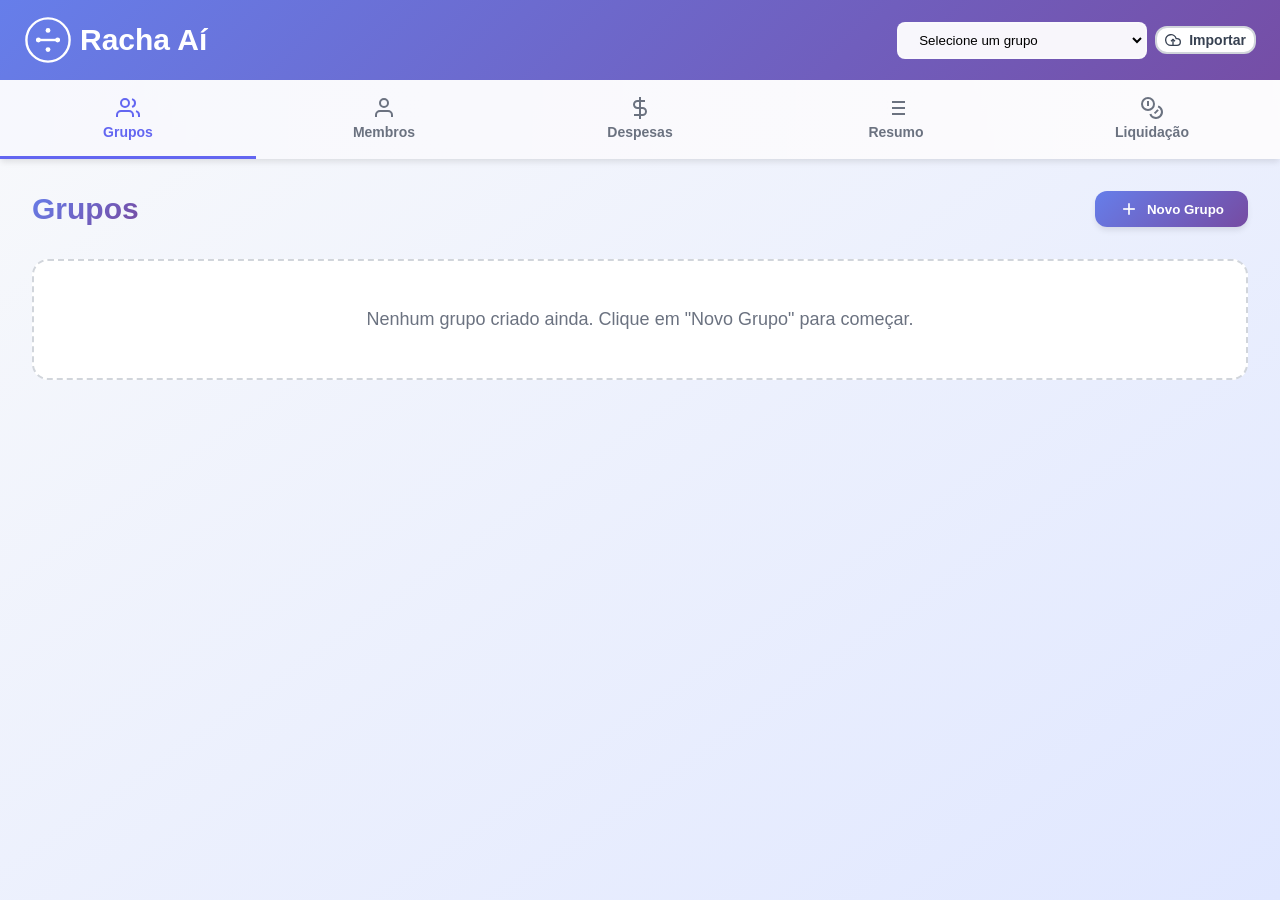
<file: index.html>
<!DOCTYPE html>
<html lang="pt-BR">
<head>
<meta charset="UTF-8">
<meta name="viewport" content="width=device-width, initial-scale=1.0">
<title>Racha Aí - Divisão de Despesas</title>
<link rel="icon" type="image/svg+xml" href="data:image/svg+xml,%3Csvg xmlns='http://www.w3.org/2000/svg' viewBox='0 0 40 40'%3E%3Cdefs%3E%3ClinearGradient id='grad' x1='0%25' y1='0%25' x2='100%25' y2='100%25'%3E%3Cstop offset='0%25' style='stop-color:%23667eea;stop-opacity:1' /%3E%3Cstop offset='100%25' style='stop-color:%23764ba2;stop-opacity:1' /%3E%3C/linearGradient%3E%3C/defs%3E%3Ccircle cx='20' cy='20' r='20' fill='url(%23grad)'/%3E%3Ccircle cx='20' cy='20' r='16' fill='none' stroke='white' stroke-width='2'/%3E%3Cline x1='10' y1='20' x2='30' y2='20' stroke='white' stroke-width='2'/%3E%3Ccircle cx='20' cy='12' r='2' fill='white'/%3E%3Ccircle cx='20' cy='28' r='2' fill='white'/%3E%3Ccircle cx='12' cy='20' r='2' fill='white'/%3E%3Ccircle cx='28' cy='20' r='2' fill='white'/%3E%3C/svg%3E">
<style>
:root{--primary:#6366f1;--gradient:linear-gradient(135deg,#667eea 0%,#764ba2 100%);--success:#10b981;--danger:#ef4444;--gray-50:#f9fafb;--gray-100:#f3f4f6;--gray-200:#e5e7eb;--gray-300:#d1d5db;--gray-500:#6b7280;--gray-700:#374151;--gray-900:#111827}*{margin:0;padding:0;box-sizing:border-box}body{font-family:-apple-system,sans-serif;color:var(--gray-900);background:linear-gradient(to bottom right,#f9fafb,#e0e7ff);min-height:100vh}.header{background:var(--gradient);position:sticky;top:0;z-index:100;box-shadow:0 4px 6px -1px rgba(0,0,0,.1)}.header-content{display:flex;align-items:center;justify-content:space-between;padding:1rem 1.5rem;max-width:1400px;margin:0 auto;gap:1rem}.logo{display:flex;align-items:center;gap:.5rem;color:#fff}.logo-icon{width:48px;height:48px}.logo-text{font-size:1.875rem;font-weight:800;color:#fff}.group-select{padding:.5rem 1rem;border:2px solid rgba(255,255,255,.3);border-radius:.5rem;background:rgba(255,255,255,.95);min-width:250px;font-weight:500}.nav{display:flex;background:linear-gradient(to right,rgba(255,255,255,.95),rgba(255,255,255,.98))}.nav-item{flex:1;min-width:100px;display:flex;flex-direction:column;align-items:center;gap:.25rem;padding:1rem;border:none;background:none;color:var(--gray-500);cursor:pointer;border-bottom:3px solid transparent}.nav-item svg{width:24px;height:24px}.nav-item span{font-size:.875rem;font-weight:600}.nav-item:hover{color:var(--primary);background:rgba(99,102,241,.05)}.nav-item.active{color:var(--primary);border-bottom-color:var(--primary)}.main-content{max-width:1400px;margin:0 auto;padding:2rem}.section{display:block}.section.hidden{display:none}.section-header{display:flex;justify-content:space-between;align-items:center;margin-bottom:2rem;gap:1rem;flex-wrap:wrap}.section-header h2{font-size:1.875rem;font-weight:800;background:var(--gradient);-webkit-background-clip:text;-webkit-text-fill-color:transparent}.stats-card{background:#fff;border-radius:1rem;padding:1.5rem;margin-bottom:2rem;box-shadow:0 4px 6px -1px rgba(0,0,0,.1);border:2px solid transparent;background-image:linear-gradient(#fff,#fff),var(--gradient);background-origin:border-box;background-clip:padding-box,border-box}.stats-grid{display:grid;grid-template-columns:repeat(auto-fit,minmax(200px,1fr));gap:1.5rem}.stat-item{text-align:center}.stat-label{font-size:.875rem;color:var(--gray-500);font-weight:600;text-transform:uppercase}.stat-value{font-size:1.875rem;font-weight:800;background:var(--gradient);-webkit-background-clip:text;-webkit-text-fill-color:transparent}.filter-box{flex:1;max-width:600px;display:flex;gap:.5rem;flex-wrap:wrap}.filter-input{flex:1;min-width:150px;padding:.5rem 1rem;border:2px solid var(--gray-200);border-radius:.5rem}.btn{display:inline-flex;align-items:center;gap:.5rem;padding:.5rem 1.5rem;font-weight:600;border:none;border-radius:.75rem;cursor:pointer}.btn svg{width:20px;height:20px}.btn-primary{background:var(--gradient);color:#fff;box-shadow:0 4px 6px -1px rgba(0,0,0,.1)}.btn-primary:hover{transform:translateY(-2px);box-shadow:0 10px 15px -3px rgba(0,0,0,.1)}.btn-secondary{background:#fff;color:var(--gray-700);border:2px solid var(--gray-300)}.btn-small{padding:.25rem .5rem;font-size:.875rem}.btn-small svg{width:16px;height:16px}.btn-danger{background:linear-gradient(135deg,#ee0979 0%,#ff6a00 100%);color:#fff}.card-list{display:grid;gap:1.5rem}@media(min-width:768px){.card-list{grid-template-columns:repeat(auto-fit,minmax(240px,1fr))}}.card{background:#fff;border:1px solid var(--gray-200);border-radius:1rem;padding:1.5rem;box-shadow:0 1px 2px 0 rgba(0,0,0,.05)}.card:hover{transform:translateY(-4px);box-shadow:0 20px 25px -5px rgba(0,0,0,.1)}.card-header{display:flex;justify-content:space-between;margin-bottom:1rem;gap:1rem}.card-title{font-size:1.25rem;font-weight:700}.card-actions{display:flex;gap:.5rem}.card-body{display:flex;flex-direction:column;gap:.5rem}.card-info{display:flex;justify-content:space-between;font-size:.875rem;color:var(--gray-500)}.card-info-label{font-weight:600}.card-info-value{font-weight:700;color:var(--gray-900)}.valor{font-weight:700}.saldo{font-size:1.5rem;font-weight:800}.saldo-positivo{color:var(--success)}.saldo-negativo{color:var(--danger)}.saldo-zero{color:var(--gray-500)}.badge{display:inline-flex;align-items:center;padding:.25rem .5rem;font-size:.75rem;font-weight:700;border-radius:.375rem;text-transform:uppercase;line-height:1}.badge-success{background:linear-gradient(135deg,#0ba360 0%,#3cba92 100%);color:#fff}.badge-danger{background:linear-gradient(135deg,#ee0979 0%,#ff6a00 100%);color:#fff}.badge-neutral{background:var(--gray-200);color:var(--gray-700)}.liquidacao-content{display:flex;flex-direction:column;gap:1.5rem}.liquidacao-item{background:#fff;border:2px solid var(--gray-200);border-radius:1rem;padding:1.5rem;display:grid;grid-template-columns:auto 1fr auto 1fr auto;gap:1.5rem;align-items:center}.liquidacao-item:hover{border-color:var(--primary);box-shadow:0 10px 15px -3px rgba(0,0,0,.1)}.liquidacao-number{width:40px;height:40px;border-radius:50%;background:var(--gradient);color:#fff;display:flex;align-items:center;justify-content:center;font-weight:800;font-size:1.125rem}.liquidacao-person{text-align:center}.liquidacao-person-label{font-size:.75rem;color:var(--gray-500);font-weight:600;text-transform:uppercase}.liquidacao-person-name{font-size:1.125rem;font-weight:700}.liquidacao-arrow{color:var(--primary);font-size:1.875rem;font-weight:700;text-align:center}.liquidacao-valor{text-align:center}.liquidacao-valor-label{font-size:.75rem;color:var(--gray-500);font-weight:600;text-transform:uppercase}.liquidacao-valor-value{font-size:1.5rem;font-weight:800;background:var(--gradient);-webkit-background-clip:text;-webkit-text-fill-color:transparent}.modal{display:none;position:fixed;top:0;left:0;right:0;bottom:0;background:rgba(0,0,0,.6);backdrop-filter:blur(4px);z-index:1000;align-items:center;justify-content:center;padding:1rem;overflow-y:auto}.modal.active{display:flex}.modal-content{background:#fff;border-radius:1.5rem;box-shadow:0 25px 50px -12px rgba(0,0,0,.25);width:100%;max-width:700px;max-height:90vh;display:flex;flex-direction:column;overflow:hidden}.modal-large{max-width:800px}.modal-header{display:flex;justify-content:space-between;align-items:center;padding:1.5rem;border-bottom:2px solid var(--gray-100);background:var(--gradient);border-radius:1.5rem 1.5rem 0 0}.modal-header h3{font-size:1.5rem;font-weight:800;color:#fff}.btn-close{background:rgba(255,255,255,.2);border:none;font-size:1.875rem;color:#fff;cursor:pointer;padding:0;width:40px;height:40px;display:flex;align-items:center;justify-content:center;border-radius:50%}.btn-close:hover{background:rgba(255,255,255,.3);transform:rotate(90deg)}.modal-body{padding:1.5rem;overflow-y:auto;flex:1}.modal-footer{display:flex;justify-content:flex-end;gap:.5rem;padding:1.5rem;border-top:2px solid var(--gray-100);background:var(--gray-50);border-radius:0 0 1.5rem 1.5rem;flex-shrink:0}.form-group{margin-bottom:1.5rem}.form-group label{display:block;font-weight:600;color:var(--gray-700);margin-bottom:.5rem}.form-group input[type=text],.form-group input[type=number],.form-group input[type=datetime-local],.form-group select{width:100%;padding:.5rem 1rem;border:2px solid var(--gray-200);border-radius:.5rem;font-family:inherit}.form-group input:focus,.form-group select:focus{outline:none;border-color:var(--primary);box-shadow:0 0 0 4px rgba(99,102,241,.1)}.form-row{display:grid;grid-template-columns:1fr 1fr;gap:1rem}.mode-selector{display:flex;gap:.5rem;margin-bottom:1.5rem;padding:.25rem;background:var(--gray-100);border-radius:.75rem}.mode-btn{flex:1;padding:.5rem;border:2px solid transparent;background:transparent;color:var(--gray-500);border-radius:.5rem;cursor:pointer;font-weight:600;font-size:.875rem}.mode-btn:hover{background:var(--gray-200)}.mode-btn.active{background:#fff;color:var(--primary);border-color:var(--primary);box-shadow:0 1px 2px 0 rgba(0,0,0,.05)}.participantes-list{display:flex;flex-direction:column;gap:.5rem}.participante-item{display:flex;align-items:center;gap:1rem;padding:.5rem;border:2px solid var(--gray-200);border-radius:.5rem;background:#fff}.participante-item input[type=number]{padding:.25rem .5rem;border:2px solid var(--gray-200);border-radius:.25rem;text-align:right}.empty-state{text-align:center;padding:3rem;color:var(--gray-500);font-size:1.125rem;background:#fff;border-radius:1rem;border:2px dashed var(--gray-300)}.hidden{display:none!important}.btn-voltar-topo{position:fixed;bottom:2rem;right:2rem;width:56px;height:56px;border-radius:50%;background:var(--gradient);border:none;color:#fff;cursor:pointer;box-shadow:0 10px 25px -5px rgba(0,0,0,.3);z-index:999;display:flex;align-items:center;justify-content:center;transition:all 0.3s ease;opacity:0.9}.btn-voltar-topo:hover{opacity:1;transform:translateY(-4px);box-shadow:0 20px 35px -5px rgba(0,0,0,.4)}.btn-voltar-topo:active{transform:translateY(-2px)}.print-area{display:none}@media print{body{background:#fff!important}body>*:not(#printArea){display:none!important}.print-area{display:block!important;padding:20px;color:#000;background:#fff}@page{margin:1.5cm;size:A4}.print-header{text-align:center;margin-bottom:40px;padding:30px;background:linear-gradient(135deg,#667eea 0%,#764ba2 100%);color:#fff;border-radius:12px}.print-logo{font-size:32pt;font-weight:bold;margin-bottom:10px}.print-title{font-size:20pt;font-weight:600;margin-bottom:10px}.print-info{font-size:10pt}.print-stats{background:linear-gradient(135deg,#f9fafb 0%,#e0e7ff 100%);padding:20px;border-radius:12px;margin-bottom:30px;display:grid;grid-template-columns:repeat(3,1fr);gap:20px}.print-stat{text-align:center}.print-stat-label{font-size:9pt;color:#666;text-transform:uppercase;margin-bottom:5px}.print-stat-value{font-size:16pt;font-weight:bold;color:#4f46e5}.print-section{margin-bottom:30px}.print-section-title{font-size:16pt;font-weight:bold;margin-bottom:15px;color:#4f46e5;border-bottom:3px solid #4f46e5;padding-bottom:8px}.print-item{padding:15px;margin-bottom:10px;border:2px solid #e5e7eb;border-radius:8px;background:#f9fafb}.print-item-title{font-size:12pt;font-weight:bold;margin-bottom:8px}.print-item-detail{font-size:10pt;margin-bottom:4px;display:flex;justify-content:space-between}.print-item-label{font-weight:600;color:#666}.print-balance-card{padding:15px;margin-bottom:10px;border:2px solid #e5e7eb;border-radius:8px;background:#fff}.print-balance-name{font-size:13pt;font-weight:bold;margin-bottom:10px}.print-balance-final{margin-top:10px;padding-top:10px;border-top:2px solid #e5e7eb;font-size:12pt;font-weight:bold;display:flex;justify-content:space-between}.print-settlement{padding:15px;margin-bottom:12px;border:2px solid #4f46e5;border-radius:8px;background:linear-gradient(to right,#f9fafb,#fff);display:grid;grid-template-columns:auto 1fr auto 1fr auto;gap:15px;align-items:center}.print-settlement-number{width:30px;height:30px;background:#4f46e5;color:#fff;border-radius:50%;display:flex;align-items:center;justify-content:center;font-weight:bold;font-size:11pt}.print-settlement-person{text-align:center}.print-settlement-label{font-size:8pt;color:#666;text-transform:uppercase}.print-settlement-name{font-size:11pt;font-weight:bold}.print-settlement-arrow{font-size:18pt;color:#4f46e5;text-align:center}.print-settlement-value{text-align:center}.print-settlement-amount{font-size:13pt;font-weight:bold;color:#4f46e5}.print-balance-positive{color:#10b981}.print-balance-negative{color:#ef4444}.print-balance-zero{color:#6b7280}}
</style>
</head>
<body>
    <!-- Cabeçalho com logo e navegação -->
    <header class="header">
        <div class="header-content">
            <div class="logo">
                <svg class="logo-icon" viewBox="0 0 40 40" xmlns="http://www.w3.org/2000/svg">
                    <!-- Logo: símbolo de divisão/compartilhamento -->
                    <circle cx="20" cy="20" r="18" fill="none" stroke="currentColor" stroke-width="2"/>
                    <line x1="10" y1="20" x2="30" y2="20" stroke="currentColor" stroke-width="2"/>
                    <circle cx="20" cy="12" r="2" fill="currentColor"/>
                    <circle cx="20" cy="28" r="2" fill="currentColor"/>
                    <circle cx="12" cy="20" r="2" fill="currentColor"/>
                    <circle cx="28" cy="20" r="2" fill="currentColor"/>
                </svg>
                <h1 class="logo-text">Racha Aí</h1>
            </div>
            <div class="group-selector" id="groupSelector" style="display:flex;gap:0.5rem;align-items:center;">
                <select id="activeGroupSelect" class="group-select">
                    <option value="">Selecione um grupo</option>
                </select>
                <button id="btnImportarGrupos" class="btn btn-secondary btn-small" style="white-space:nowrap;" title="Importar grupos do GitHub (pasta gruposonline/)">
                    <svg viewBox="0 0 24 24" fill="none" stroke="currentColor" stroke-width="2" style="width:16px;height:16px;">
                        <path d="M18 10h-1.26A8 8 0 1 0 9 20h9a5 5 0 0 0 0-10z"/>
                        <polyline points="9 14 12 11 15 14"/>
                        <line x1="12" y1="11" x2="12" y2="21"/>
                    </svg>
                    Importar
                </button>
            </div>
        </div>

        <!-- Navegação -->
        <nav class="nav" id="mainNav">
            <button class="nav-item" data-section="grupos">
                <svg viewBox="0 0 24 24" fill="none" stroke="currentColor" stroke-width="2">
                    <path d="M17 21v-2a4 4 0 0 0-4-4H5a4 4 0 0 0-4 4v2"/>
                    <circle cx="9" cy="7" r="4"/>
                    <path d="M23 21v-2a4 4 0 0 0-3-3.87"/>
                    <path d="M16 3.13a4 4 0 0 1 0 7.75"/>
                </svg>
                <span>Grupos</span>
            </button>
            <button class="nav-item" data-section="membros">
                <svg viewBox="0 0 24 24" fill="none" stroke="currentColor" stroke-width="2">
                    <path d="M20 21v-2a4 4 0 0 0-4-4H8a4 4 0 0 0-4 4v2"/>
                    <circle cx="12" cy="7" r="4"/>
                </svg>
                <span>Membros</span>
            </button>
            <button class="nav-item" data-section="despesas">
                <svg viewBox="0 0 24 24" fill="none" stroke="currentColor" stroke-width="2">
                    <line x1="12" y1="1" x2="12" y2="23"/>
                    <path d="M17 5H9.5a3.5 3.5 0 0 0 0 7h5a3.5 3.5 0 0 1 0 7H6"/>
                </svg>
                <span>Despesas</span>
            </button>
            <button class="nav-item" data-section="resumo">
                <svg viewBox="0 0 24 24" fill="none" stroke="currentColor" stroke-width="2">
                    <line x1="8" y1="6" x2="21" y2="6"/>
                    <line x1="8" y1="12" x2="21" y2="12"/>
                    <line x1="8" y1="18" x2="21" y2="18"/>
                    <line x1="3" y1="6" x2="3.01" y2="6"/>
                    <line x1="3" y1="12" x2="3.01" y2="12"/>
                    <line x1="3" y1="18" x2="3.01" y2="18"/>
                </svg>
                <span>Resumo</span>
            </button>
            <button class="nav-item" data-section="liquidacao">
                <svg viewBox="0 0 24 24" fill="none" stroke="currentColor" stroke-width="2">
                    <circle cx="8" cy="8" r="6"/>
                    <path d="M18.09 10.37A6 6 0 1 1 10.34 18"/>
                    <path d="M7 6h1v4"/>
                    <path d="M16.71 13.88l.7.71-2.82 2.82"/>
                </svg>
                <span>Liquidação</span>
            </button>
        </nav>
    </header>

    <!-- Conteúdo principal -->
    <main class="main-content">
        <!-- Seção: Grupos -->
        <section class="section" id="section-grupos">
            <div class="section-header">
                <h2>Grupos</h2>
                <button class="btn btn-primary" id="btnNovoGrupo">
                    <svg viewBox="0 0 24 24" fill="none" stroke="currentColor" stroke-width="2">
                        <line x1="12" y1="5" x2="12" y2="19"/>
                        <line x1="5" y1="12" x2="19" y2="12"/>
                    </svg>
                    Novo Grupo
                </button>
            </div>
            <div class="card-list" id="listaGrupos"></div>
        </section>

        <!-- Seção: Membros -->
        <section class="section hidden" id="section-membros">
            <div class="section-header">
                <h2>Membros</h2>
                <button class="btn btn-primary" id="btnNovoMembro">
                    <svg viewBox="0 0 24 24" fill="none" stroke="currentColor" stroke-width="2">
                        <line x1="12" y1="5" x2="12" y2="19"/>
                        <line x1="5" y1="12" x2="19" y2="12"/>
                    </svg>
                    Novo Membro
                </button>
            </div>
            <div class="empty-state" id="emptyStateMembros">
                <p>Selecione um grupo para gerenciar membros</p>
            </div>
            <div class="card-list" id="listaMembros"></div>
        </section>

        <!-- Seção: Despesas -->
        <section class="section hidden" id="section-despesas">
            <div class="section-header">
                <h2>Despesas</h2>
                <button class="btn btn-primary" id="btnNovaDespesa">
                    <svg viewBox="0 0 24 24" fill="none" stroke="currentColor" stroke-width="2">
                        <line x1="12" y1="5" x2="12" y2="19"/>
                        <line x1="5" y1="12" x2="19" y2="12"/>
                    </svg>
                    Nova Despesa
                </button>
            </div>
            <div class="filter-box" style="margin-bottom: 1.5rem;">
                <input type="text" class="filter-input" id="filtroDescricao" placeholder="Filtrar por descrição...">
                <input type="date" class="filter-input" id="filtroDataInicio" placeholder="Data inicial">
                <input type="date" class="filter-input" id="filtroDataFim" placeholder="Data final">
                <button class="btn btn-secondary btn-small" id="btnLimparFiltros">Limpar</button>
            </div>
            <div class="empty-state" id="emptyStateDespesas">
                <p>Selecione um grupo e cadastre membros para lançar despesas</p>
            </div>
            <div class="card-list" id="listaDespesas"></div>
        </section>

        <!-- Seção: Resumo -->
        <section class="section hidden" id="section-resumo">
            <div class="section-header">
                <h2>Resumo de Saldos</h2>
            </div>
            <div id="statsBar" style="display:none"></div>
            <div class="empty-state" id="emptyStateResumo">
                <p>Nenhuma despesa lançada ainda</p>
            </div>
            <div class="card-list" id="listaResumo"></div>
        </section>

        <!-- Seção: Liquidação -->
        <section class="section hidden" id="section-liquidacao">
            <div class="section-header">
                <h2>Instruções de Liquidação</h2>
                <div class="btn-group">
                    <button class="btn btn-secondary" id="btnExportar">
                        <svg viewBox="0 0 24 24" fill="none" stroke="currentColor" stroke-width="2">
                            <path d="M21 15v4a2 2 0 0 1-2 2H5a2 2 0 0 1-2-2v-4"/>
                            <polyline points="7 10 12 15 17 10"/>
                            <line x1="12" y1="15" x2="12" y2="3"/>
                        </svg>
                        Exportar JSON
                    </button>
                    <button class="btn btn-secondary" id="btnImportar">
                        <svg viewBox="0 0 24 24" fill="none" stroke="currentColor" stroke-width="2">
                            <path d="M21 15v4a2 2 0 0 1-2 2H5a2 2 0 0 1-2-2v-4"/>
                            <polyline points="17 8 12 3 7 8"/>
                            <line x1="12" y1="3" x2="12" y2="15"/>
                        </svg>
                        Importar JSON
                    </button>
                    <button class="btn btn-primary" id="btnGerarPDF">
                        <svg viewBox="0 0 24 24" fill="none" stroke="currentColor" stroke-width="2">
                            <path d="M14 2H6a2 2 0 0 0-2 2v16a2 2 0 0 0 2 2h12a2 2 0 0 0 2-2V8z"/>
                            <polyline points="14 2 14 8 20 8"/>
                            <line x1="16" y1="13" x2="8" y2="13"/>
                            <line x1="16" y1="17" x2="8" y2="17"/>
                            <polyline points="10 9 9 9 8 9"/>
                        </svg>
                        Gerar PDF
                    </button>
                </div>
            </div>
            <div class="empty-state" id="emptyStateLiquidacao">
                <p>Nenhuma liquidação necessária</p>
            </div>
            <div class="liquidacao-content" id="liquidacaoContent"></div>
        </section>
    </main>

    <!-- Modal para criar/editar grupo -->
    <div class="modal" id="modalGrupo">
        <div class="modal-content">
            <div class="modal-header">
                <h3 id="modalGrupoTitulo">Novo Grupo</h3>
                <button class="btn-close" id="btnFecharModalGrupo">&times;</button>
            </div>
            <div class="modal-body">
                <div class="form-group">
                    <label for="inputNomeGrupo">Nome do Grupo</label>
                    <input type="text" id="inputNomeGrupo" placeholder="Ex: Viagem Praia 2026" required>
                </div>
                <div class="form-group">
                    <label>
                        <input type="checkbox" id="inputReducaoTransacoes">
                        Reduzir número de transações (otimização)
                    </label>
                    <small>Ativa o algoritmo de compensação para minimizar transferências</small>
                </div>
            </div>
            <div class="modal-footer">
                <button class="btn btn-secondary" id="btnCancelarGrupo">Cancelar</button>
                <button class="btn btn-primary" id="btnSalvarGrupo">Salvar</button>
            </div>
        </div>
    </div>

    <!-- Modal para criar/editar membro -->
    <div class="modal" id="modalMembro">
        <div class="modal-content">
            <div class="modal-header">
                <h3 id="modalMembroTitulo">Novo Membro</h3>
                <button class="btn-close" id="btnFecharModalMembro">&times;</button>
            </div>
            <div class="modal-body">
                <div class="form-group">
                    <label for="inputNomeMembro">Nome do Membro</label>
                    <input type="text" id="inputNomeMembro" placeholder="Ex: João Silva" required>
                </div>
            </div>
            <div class="modal-footer">
                <button class="btn btn-secondary" id="btnCancelarMembro">Cancelar</button>
                <button class="btn btn-primary" id="btnSalvarMembro">Salvar</button>
            </div>
        </div>
    </div>

    <!-- Modal para criar/editar despesa -->
    <div class="modal" id="modalDespesa">
        <div class="modal-content modal-large">
            <div class="modal-header">
                <h3 id="modalDespesaTitulo">Nova Despesa</h3>
                <button class="btn-close" id="btnFecharModalDespesa">&times;</button>
            </div>
            <div class="modal-body">
                <div class="form-group">
                    <label for="inputDescricaoDespesa">Descrição</label>
                    <input type="text" id="inputDescricaoDespesa" placeholder="Ex: Jantar no Restaurante" required>
                </div>
                <div class="form-group">
                    <label for="inputValorDespesa">Valor Total (R$)</label>
                    <input type="number" id="inputValorDespesa" step="0.01" min="0.01" placeholder="0,00" required>
                </div>
                <div class="form-group">
                    <label for="inputDataDespesa">Data e Hora</label>
                    <input type="datetime-local" id="inputDataDespesa" required>
                </div>
                <div class="form-group">
                    <label for="selectPagador">Quem pagou?</label>
                    <select id="selectPagador" required>
                        <option value="">Selecione...</option>
                    </select>
                </div>
                <div class="form-group">
                    <label>Modo de Divisão</label>
                    <div class="mode-selector">
                        <button type="button" class="mode-btn active" data-mode="igual" id="modoIgual">
                            Igualitária
                        </button>
                        <button type="button" class="mode-btn" data-mode="partes" id="modoPartes">
                            Por Partes
                        </button>
                        <button type="button" class="mode-btn" data-mode="valor" id="modoValor">
                            Por Valor
                        </button>
                    </div>
                    <small id="modoDescricao" style="display: block; margin-top: 0.5rem; color: var(--gray-500);">
                        Valor dividido igualmente entre os participantes
                    </small>
                </div>
                <div class="form-group">
                    <label>Quem participou da divisão?</label>
                    <div style="display: flex; gap: 0.5rem; margin-bottom: 0.75rem;">
                        <button type="button" class="btn btn-small btn-secondary" id="btnSelecionarTodos">
                            Selecionar Todos
                        </button>
                        <button type="button" class="btn btn-small btn-secondary" id="btnSelecionarNenhum">
                            Selecionar Nenhum
                        </button>
                    </div>
                    <div id="checkboxParticipantes" class="participantes-list"></div>
                </div>
            </div>
            <div class="modal-footer">
                <button class="btn btn-secondary" id="btnCancelarDespesa">Cancelar</button>
                <button class="btn btn-primary" id="btnSalvarDespesa">Salvar</button>
            </div>
        </div>
    </div>

    <!-- Modal para detalhamento de saldo -->
    <div class="modal" id="modalDetalhamento">
        <div class="modal-content modal-large">
            <div class="modal-header">
                <h3 id="modalDetalhamentoTitulo">Detalhamento de Saldo</h3>
                <button class="btn-close" id="btnFecharModalDetalhamento">&times;</button>
            </div>
            <div class="modal-body" id="modalDetalhamentoConteudo">
                <!-- Conteúdo será preenchido dinamicamente -->
            </div>
            <div class="modal-footer">
                <button class="btn btn-secondary" id="btnFecharDetalhamento">Fechar</button>
            </div>
        </div>
    </div>

    <!-- Modal para explicação de liquidação -->
    <div class="modal" id="modalExplicacaoLiquidacao">
        <div class="modal-content">
            <div class="modal-header">
                <h3 id="modalExplicacaoTitulo">Detalhamento da Transação</h3>
                <button class="btn-close" id="btnFecharModalExplicacao">&times;</button>
            </div>
            <div class="modal-body" id="modalExplicacaoConteudo">
                <!-- Conteúdo será preenchido dinamicamente -->
            </div>
            <div class="modal-footer">
                <button class="btn btn-secondary" id="btnFecharExplicacao">Fechar</button>
            </div>
        </div>
    </div>

    <!-- Input invisível para importação -->
    <input type="file" id="inputImportarJSON" accept=".json" style="display: none;">

    <!-- Botão voltar ao topo -->
    <button id="btnVoltarTopo" class="btn-voltar-topo" style="display: none;" title="Voltar ao topo">
        <svg viewBox="0 0 24 24" fill="none" stroke="currentColor" stroke-width="2.5" style="width: 24px; height: 24px;">
            <polyline points="18 15 12 9 6 15"/>
        </svg>
    </button>

    <!-- Área de impressão (oculta) -->
    <div id="printArea" class="print-area"></div>

    <!-- Scripts -->
    
<script>
/**
 * Racha Aí - Aplicativo de Divisão de Despesas em Grupo
 *
 * Este aplicativo permite gerenciar despesas compartilhadas entre grupos de pessoas,
 * calculando saldos e gerando instruções de liquidação.
 */

// ============================================
// Estado da Aplicação
// ============================================

const AppState = {
    grupos: [],
    grupoAtivo: null,
    editandoGrupo: null,
    editandoMembro: null,
    editandoDespesa: null
};

// ============================================
// Utilitários
// ============================================

const Utils = {
    /**
     * Gera um ID único
     */
    gerarId() {
        return Date.now().toString(36) + Math.random().toString(36).substr(2);
    },

    /**
     * Formata um valor em moeda brasileira
     */
    formatarMoeda(valor) {
        return new Intl.NumberFormat('pt-BR', {
            style: 'currency',
            currency: 'BRL'
        }).format(valor);
    },

    /**
     * Formata uma data
     */
    formatarData(timestamp) {
        return new Intl.DateTimeFormat('pt-BR', {
            day: '2-digit',
            month: '2-digit',
            year: 'numeric',
            hour: '2-digit',
            minute: '2-digit'
        }).format(new Date(timestamp));
    },

    /**
     * Mostra uma notificação toast
     */
    notificar(mensagem, duracao = 4000) {
        // Cria container de toasts se não existir
        let container = document.getElementById('toastContainer');
        if (!container) {
            container = document.createElement('div');
            container.id = 'toastContainer';
            container.style.cssText = 'position:fixed;top:1rem;right:1rem;z-index:9999;display:flex;flex-direction:column;gap:0.75rem;max-width:400px;';
            document.body.appendChild(container);
        }

        // Cria o toast
        const toast = document.createElement('div');
        toast.style.cssText = `
            background: linear-gradient(135deg, #667eea 0%, #764ba2 100%);
            color: #fff;
            padding: 1rem 1.5rem;
            border-radius: 0.75rem;
            box-shadow: 0 10px 25px -5px rgba(0,0,0,0.3);
            font-weight: 600;
            font-size: 0.9375rem;
            line-height: 1.5;
            animation: slideIn 0.3s ease-out;
            cursor: pointer;
            transition: all 0.2s ease;
            max-width: 400px;
            word-wrap: break-word;
        `;
        toast.textContent = mensagem;

        // Adiciona animação de entrada
        const styleSheet = document.createElement('style');
        styleSheet.textContent = `
            @keyframes slideIn {
                from {
                    transform: translateX(450px);
                    opacity: 0;
                }
                to {
                    transform: translateX(0);
                    opacity: 1;
                }
            }
            @keyframes slideOut {
                from {
                    transform: translateX(0);
                    opacity: 1;
                }
                to {
                    transform: translateX(450px);
                    opacity: 0;
                }
            }
        `;
        if (!document.getElementById('toastStyles')) {
            styleSheet.id = 'toastStyles';
            document.head.appendChild(styleSheet);
        }

        // Adiciona hover
        toast.onmouseenter = () => {
            toast.style.transform = 'translateX(-4px)';
            toast.style.boxShadow = '0 20px 35px -5px rgba(0,0,0,0.4)';
        };
        toast.onmouseleave = () => {
            toast.style.transform = 'translateX(0)';
            toast.style.boxShadow = '0 10px 25px -5px rgba(0,0,0,0.3)';
        };

        // Clique para fechar
        toast.onclick = () => {
            toast.style.animation = 'slideOut 0.3s ease-out';
            setTimeout(() => toast.remove(), 300);
        };

        // Adiciona ao container
        container.appendChild(toast);

        // Remove automaticamente após a duração
        setTimeout(() => {
            if (toast.parentElement) {
                toast.style.animation = 'slideOut 0.3s ease-out';
                setTimeout(() => toast.remove(), 300);
            }
        }, duracao);
    }
};

// ============================================
// Persistência Local
// ============================================

const Storage = {
    CHAVE: 'rachaai_dados',

    /**
     * Salva os dados no localStorage
     */
    salvar() {
        try {
            const dados = JSON.stringify(AppState.grupos);
            localStorage.setItem(this.CHAVE, dados);
        } catch (error) {
            console.error('Erro ao salvar dados:', error);
            Utils.notificar('Erro ao salvar dados localmente.');
        }
    },

    /**
     * Carrega os dados do localStorage
     */
    carregar() {
        try {
            const dados = localStorage.getItem(this.CHAVE);
            if (dados) {
                AppState.grupos = JSON.parse(dados);
            }
        } catch (error) {
            console.error('Erro ao carregar dados:', error);
            Utils.notificar('Erro ao carregar dados locais.');
        }
    },

    /**
     * Exporta os dados de um grupo para JSON
     */
    exportarGrupo(grupoId) {
        const grupo = AppState.grupos.find(g => g.id === grupoId);
        if (!grupo) return;

        const dadosExportacao = {
            nome: grupo.nome,
            reducaoTransacoes: grupo.reducaoTransacoes,
            membros: grupo.membros,
            despesas: grupo.despesas,
            exportadoEm: new Date().toISOString()
        };

        const blob = new Blob([JSON.stringify(dadosExportacao, null, 2)], {
            type: 'application/json'
        });

        const url = URL.createObjectURL(blob);
        const link = document.createElement('a');
        link.href = url;
        link.download = `racha-ai-${grupo.nome.toLowerCase().replace(/\s+/g, '-')}.json`;
        link.click();
        URL.revokeObjectURL(url);
    },

    /**
     * Importa dados de um arquivo JSON
     */
    importarGrupo(arquivo) {
        const reader = new FileReader();
        reader.onload = (e) => {
            try {
                const dados = JSON.parse(e.target.result);

                // Validação básica
                if (!dados.nome || !dados.membros || !dados.despesas) {
                    throw new Error('Arquivo JSON inválido.');
                }

                // Cria um novo grupo com os dados importados
                // Mapeamento de IDs antigos para novos
                const mapIdMembros = {};

                const novoGrupo = {
                    id: Utils.gerarId(),
                    nome: dados.nome + ' (Importado)',
                    reducaoTransacoes: dados.reducaoTransacoes || false,
                    membros: dados.membros.map(m => {
                        const novoId = Utils.gerarId();
                        mapIdMembros[m.id] = novoId;
                        return {
                            ...m,
                            id: novoId
                        };
                    }),
                    despesas: dados.despesas.map(d => {
                        // Atualiza o ID do pagador
                        const novoPagadorId = mapIdMembros[d.pagadorId] || d.pagadorId;

                        // Atualiza IDs dos participantes
                        let novosParticipantes;
                        if (Array.isArray(d.participantes)) {
                            // Formato array (modo igual)
                            novosParticipantes = d.participantes.map(pId => mapIdMembros[pId] || pId);
                        } else {
                            // Formato objeto (modos partes/valor)
                            novosParticipantes = {};
                            Object.entries(d.participantes).forEach(([pId, valor]) => {
                                const novoId = mapIdMembros[pId] || pId;
                                novosParticipantes[novoId] = valor;
                            });
                        }

                        return {
                            ...d,
                            id: Utils.gerarId(),
                            pagadorId: novoPagadorId,
                            participantes: novosParticipantes,
                            timestamp: d.timestamp || Date.now()
                        };
                    })
                };

                AppState.grupos.push(novoGrupo);
                Storage.salvar();
                UI.renderizarGrupos();
                Utils.notificar('Grupo importado com sucesso!');
            } catch (error) {
                console.error('Erro ao importar:', error);
                Utils.notificar('Erro ao importar arquivo. Verifique se o formato está correto.');
            }
        };
        reader.readAsText(arquivo);
    }
};

// ============================================
// Cálculos Financeiros
// ============================================

const Calculos = {
    /**
     * Calcula o saldo de cada membro do grupo
     */
    calcularSaldos(grupo) {
        const saldos = {};

        // Inicializa os saldos
        grupo.membros.forEach(membro => {
            saldos[membro.id] = {
                nome: membro.nome,
                totalPago: 0,
                totalDevido: 0,
                saldo: 0
            };
        });

        // Processa cada despesa
        grupo.despesas.forEach(despesa => {
            const modoDivisao = despesa.modoDivisao || 'igual';

            // Adiciona crédito ao pagador
            saldos[despesa.pagadorId].totalPago += despesa.valor;

            // Calcula débitos conforme o modo de divisão
            if (modoDivisao === 'igual') {
                // Divisão igualitária
                const participantes = Array.isArray(despesa.participantes)
                    ? despesa.participantes
                    : Object.keys(despesa.participantes);
                const valorPorParticipante = despesa.valor / participantes.length;

                participantes.forEach(participanteId => {
                    if (saldos[participanteId]) {
                        saldos[participanteId].totalDevido += valorPorParticipante;
                    }
                });
            } else if (modoDivisao === 'partes') {
                // Divisão por partes/pesos
                const participantes = despesa.participantes;
                const totalPartes = Object.values(participantes).reduce((sum, p) => sum + p, 0);

                Object.entries(participantes).forEach(([participanteId, partes]) => {
                    if (saldos[participanteId]) {
                        const valorProporcional = (partes / totalPartes) * despesa.valor;
                        saldos[participanteId].totalDevido += valorProporcional;
                    }
                });
            } else if (modoDivisao === 'valor') {
                // Divisão por valor fixo
                const participantes = despesa.participantes;

                Object.entries(participantes).forEach(([participanteId, valorFixo]) => {
                    if (saldos[participanteId]) {
                        saldos[participanteId].totalDevido += valorFixo;
                    }
                });
            }
        });

        // Calcula saldo final
        Object.keys(saldos).forEach(membroId => {
            saldos[membroId].saldo = saldos[membroId].totalPago - saldos[membroId].totalDevido;
        });

        return saldos;
    },

    /**
     * Calcula as transações de liquidação (modo NÃO REDUZIDO)
     * Mantém as relações diretas de débito conforme as despesas
     */
    calcularLiquidacaoNaoReduzida(grupo) {
        const transacoes = [];
        const debitos = {}; // { devedorId: { credorId: valor } }

        // Processa cada despesa para rastrear débitos diretos
        grupo.despesas.forEach(despesa => {
            const modoDivisao = despesa.modoDivisao || 'igual';
            const pagadorId = despesa.pagadorId;

            if (modoDivisao === 'igual') {
                const participantes = Array.isArray(despesa.participantes)
                    ? despesa.participantes
                    : Object.keys(despesa.participantes);
                const valorPorParticipante = despesa.valor / participantes.length;

                participantes.forEach(participanteId => {
                    if (participanteId !== pagadorId) {
                        if (!debitos[participanteId]) debitos[participanteId] = {};
                        if (!debitos[participanteId][pagadorId]) debitos[participanteId][pagadorId] = 0;
                        debitos[participanteId][pagadorId] += valorPorParticipante;
                    }
                });
            } else if (modoDivisao === 'partes') {
                const participantes = despesa.participantes;
                const totalPartes = Object.values(participantes).reduce((sum, p) => sum + p, 0);

                Object.entries(participantes).forEach(([participanteId, partes]) => {
                    if (participanteId !== pagadorId) {
                        const valorProporcional = (partes / totalPartes) * despesa.valor;
                        if (!debitos[participanteId]) debitos[participanteId] = {};
                        if (!debitos[participanteId][pagadorId]) debitos[participanteId][pagadorId] = 0;
                        debitos[participanteId][pagadorId] += valorProporcional;
                    }
                });
            } else if (modoDivisao === 'valor') {
                const participantes = despesa.participantes;

                Object.entries(participantes).forEach(([participanteId, valorFixo]) => {
                    if (participanteId !== pagadorId) {
                        if (!debitos[participanteId]) debitos[participanteId] = {};
                        if (!debitos[participanteId][pagadorId]) debitos[participanteId][pagadorId] = 0;
                        debitos[participanteId][pagadorId] += valorFixo;
                    }
                });
            }
        });

        // Converte os débitos em transações
        Object.keys(debitos).forEach(devedorId => {
            const devedor = grupo.membros.find(m => m.id === devedorId);

            Object.keys(debitos[devedorId]).forEach(credorId => {
                const credor = grupo.membros.find(m => m.id === credorId);
                const valor = debitos[devedorId][credorId];

                if (valor > 0.01) { // Ignora valores muito pequenos
                    transacoes.push({
                        de: devedor.nome,
                        deId: devedorId,
                        para: credor.nome,
                        paraId: credorId,
                        valor: valor
                    });
                }
            });
        });

        return transacoes;
    },

    /**
     * Calcula as transações de liquidação (modo REDUZIDO)
     * Minimiza o número de transações usando algoritmo de compensação
     */
    calcularLiquidacaoReduzida(grupo) {
        const saldos = this.calcularSaldos(grupo);
        const credores = [];
        const devedores = [];

        // Separa credores e devedores
        Object.keys(saldos).forEach(membroId => {
            const saldo = saldos[membroId];
            if (saldo.saldo > 0.01) {
                credores.push({
                    id: membroId,
                    nome: saldo.nome,
                    valor: saldo.saldo
                });
            } else if (saldo.saldo < -0.01) {
                devedores.push({
                    id: membroId,
                    nome: saldo.nome,
                    valor: Math.abs(saldo.saldo)
                });
            }
        });

        // Ordena por valor (maior primeiro) para otimizar
        credores.sort((a, b) => b.valor - a.valor);
        devedores.sort((a, b) => b.valor - a.valor);

        const transacoes = [];
        let i = 0, j = 0;

        // Algoritmo guloso para minimizar transações
        while (i < devedores.length && j < credores.length) {
            const devedor = devedores[i];
            const credor = credores[j];

            const valorTransferencia = Math.min(devedor.valor, credor.valor);

            if (valorTransferencia > 0.01) {
                transacoes.push({
                    de: devedor.nome,
                    deId: devedor.id,
                    para: credor.nome,
                    paraId: credor.id,
                    valor: valorTransferencia
                });
            }

            devedor.valor -= valorTransferencia;
            credor.valor -= valorTransferencia;

            if (devedor.valor < 0.01) i++;
            if (credor.valor < 0.01) j++;
        }

        return transacoes;
    }
};

// ============================================
// Geração de PDF (usando window.print)
// ============================================

const PDFGenerator = {
    /**
     * Gera um relatório em PDF do grupo ativo usando window.print()
     * Focado em ser bonito, claro e adequado para compartilhamento
     */
    gerarRelatorio() {
        if (!AppState.grupoAtivo) {
            Utils.notificar('Nenhum grupo selecionado.');
            return;
        }

        const grupo = AppState.grupoAtivo;
        const saldos = Calculos.calcularSaldos(grupo);
        const transacoes = grupo.reducaoTransacoes
            ? Calculos.calcularLiquidacaoReduzida(grupo)
            : Calculos.calcularLiquidacaoNaoReduzida(grupo);

        // Calcula estatísticas
        const totalDespesas = grupo.despesas.reduce((sum, d) => sum + d.valor, 0);
        const totalParticipantes = grupo.membros.length;

        // Cabeçalho com logo (igual ao webapp)
        let html = `
            <div style="background:linear-gradient(135deg,#667eea 0%,#764ba2 100%);color:#fff;padding:1.5rem 2rem;border-radius:8px;margin-bottom:1.5rem;display:flex;align-items:center;justify-content:space-between;">
                <div style="display:flex;align-items:center;gap:0.75rem;">
                    <svg style="width:36px;height:36px;" viewBox="0 0 40 40" xmlns="http://www.w3.org/2000/svg">
                        <circle cx="20" cy="20" r="18" fill="none" stroke="currentColor" stroke-width="2"/>
                        <line x1="10" y1="20" x2="30" y2="20" stroke="currentColor" stroke-width="2"/>
                        <circle cx="20" cy="12" r="2" fill="currentColor"/>
                        <circle cx="20" cy="28" r="2" fill="currentColor"/>
                        <circle cx="12" cy="20" r="2" fill="currentColor"/>
                        <circle cx="28" cy="20" r="2" fill="currentColor"/>
                    </svg>
                    <div>
                        <div style="font-size:1.5rem;font-weight:800;">Racha Aí</div>
                        <div style="font-size:0.875rem;opacity:0.9;">${grupo.nome}</div>
                    </div>
                </div>
                <div style="text-align:right;font-size:0.75rem;opacity:0.9;">
                    ${Utils.formatarData(Date.now())}
                </div>
            </div>
        `;

        // Estatísticas em destaque (menores)
        html += `
            <div style="display:grid;grid-template-columns:repeat(3,1fr);gap:0.75rem;margin-bottom:1.5rem;page-break-after:avoid;">
                <div style="background:linear-gradient(135deg,#f0f9ff 0%,#e0f2fe 100%);border:2px solid #0ea5e9;padding:0.75rem;border-radius:8px;text-align:center;">
                    <div style="font-size:0.625rem;color:#0c4a6e;font-weight:600;text-transform:uppercase;margin-bottom:0.25rem;">Total Gasto</div>
                    <div style="font-size:1.25rem;font-weight:800;color:#0369a1;">${Utils.formatarMoeda(totalDespesas)}</div>
                </div>
                <div style="background:linear-gradient(135deg,#f0fdf4 0%,#dcfce7 100%);border:2px solid #22c55e;padding:0.75rem;border-radius:8px;text-align:center;">
                    <div style="font-size:0.625rem;color:#14532d;font-weight:600;text-transform:uppercase;margin-bottom:0.25rem;">Participantes</div>
                    <div style="font-size:1.25rem;font-weight:800;color:#15803d;">${totalParticipantes}</div>
                </div>
                <div style="background:linear-gradient(135deg,#fef3c7 0%,#fde68a 100%);border:2px solid #eab308;padding:0.75rem;border-radius:8px;text-align:center;">
                    <div style="font-size:0.625rem;color:#713f12;font-weight:600;text-transform:uppercase;margin-bottom:0.25rem;">Despesas</div>
                    <div style="font-size:1.25rem;font-weight:800;color:#a16207;">${grupo.despesas.length}</div>
                </div>
            </div>
        `;

        // Seção de Liquidação (PRIORIDADE MÁXIMA) - menores
        html += `
            <div style="background:#fff;border:2px solid #6366f1;border-radius:8px;padding:1.25rem;margin-bottom:1.5rem;page-break-inside:avoid;page-break-after:avoid;">
                <div style="display:flex;align-items:center;gap:0.75rem;margin-bottom:1rem;">
                    <div style="width:32px;height:32px;background:linear-gradient(135deg,#667eea 0%,#764ba2 100%);border-radius:50%;display:flex;align-items:center;justify-content:center;font-size:1.125rem;">💸</div>
                    <div>
                        <h2 style="margin:0;font-size:1.125rem;font-weight:800;color:#111827;">Instruções de Liquidação</h2>
                        <div style="font-size:0.75rem;color:#6b7280;margin-top:0.125rem;">Como acertar as contas</div>
                    </div>
                </div>
        `;

        if (transacoes.length === 0) {
            html += `
                <div style="background:linear-gradient(135deg,#f0fdf4 0%,#dcfce7 100%);border:2px solid #22c55e;border-radius:8px;padding:2rem;text-align:center;">
                    <div style="font-size:3rem;margin-bottom:0.5rem;">✅</div>
                    <div style="font-size:1.25rem;font-weight:700;color:#15803d;">Todas as contas estão quitadas!</div>
                    <div style="font-size:0.875rem;color:#166534;margin-top:0.5rem;">Não há transações pendentes</div>
                </div>
            `;
        } else {
            html += `
                <div style="background:#fef3c7;border-left:3px solid #eab308;padding:0.625rem 0.75rem;border-radius:6px;margin-bottom:1rem;font-size:0.75rem;">
                    <div style="font-weight:600;color:#713f12;">📌 Total: ${transacoes.length} transações</div>
                    <div style="font-size:0.6875rem;color:#854d0e;margin-top:0.125rem;">${grupo.reducaoTransacoes ? 'Otimizadas' : 'Diretas'}</div>
                </div>
            `;

            transacoes.forEach((transacao, index) => {
                html += `
                    <div style="background:linear-gradient(to right,#f9fafb,#fff);border:1px solid #e5e7eb;border-radius:6px;padding:0.75rem;margin-bottom:0.625rem;display:grid;grid-template-columns:auto 1fr auto 1fr auto;gap:0.75rem;align-items:center;">
                        <div style="width:24px;height:24px;background:#6366f1;color:#fff;border-radius:50%;display:flex;align-items:center;justify-content:center;font-weight:700;font-size:0.75rem;">${index + 1}</div>
                        <div>
                            <div style="font-size:0.625rem;color:#6b7280;margin-bottom:0.125rem;text-transform:uppercase;">De</div>
                            <div style="font-size:0.875rem;font-weight:700;color:#111827;">${transacao.de}</div>
                        </div>
                        <div style="font-size:1.25rem;color:#6366f1;line-height:1;">→</div>
                        <div>
                            <div style="font-size:0.625rem;color:#6b7280;margin-bottom:0.125rem;text-transform:uppercase;">Para</div>
                            <div style="font-size:0.875rem;font-weight:700;color:#111827;">${transacao.para}</div>
                        </div>
                        <div style="text-align:right;">
                            <div style="font-size:0.625rem;color:#6b7280;margin-bottom:0.125rem;text-transform:uppercase;">Valor</div>
                            <div style="font-size:1rem;font-weight:800;color:#6366f1;">${Utils.formatarMoeda(transacao.valor)}</div>
                        </div>
                    </div>
                `;
            });
        }

        html += '</div>'; // Fecha seção de liquidação

        // Resumo de Saldos Individuais (menores)
        html += `
            <div style="background:#fff;border:1px solid #e5e7eb;border-radius:8px;padding:1.25rem;margin-bottom:1.5rem;page-break-inside:avoid;page-break-before:avoid;page-break-after:avoid;">
                <h2 style="margin:0 0 1rem 0;font-size:1rem;font-weight:800;color:#111827;border-bottom:2px solid #6366f1;padding-bottom:0.5rem;">📊 Saldos Individuais</h2>
                <div style="display:grid;gap:0.625rem;">
        `;

        Object.values(saldos).forEach(saldo => {
            const saldoPositivo = saldo.saldo > 0.01;
            const saldoNegativo = saldo.saldo < -0.01;
            const corBorda = saldoPositivo ? '#22c55e' : saldoNegativo ? '#ef4444' : '#9ca3af';
            const corFundo = saldoPositivo ? '#f0fdf4' : saldoNegativo ? '#fef2f2' : '#f9fafb';
            const statusTexto = saldoPositivo ? 'RECEBER' : saldoNegativo ? 'PAGAR' : 'QUITADO';
            const statusCor = saldoPositivo ? '#15803d' : saldoNegativo ? '#dc2626' : '#6b7280';

            html += `
                <div style="background:${corFundo};border-left:3px solid ${corBorda};border:1px solid ${corBorda};border-radius:6px;padding:0.75rem;">
                    <div style="display:flex;justify-content:space-between;align-items:center;margin-bottom:0.5rem;">
                        <div style="font-size:0.875rem;font-weight:700;color:#111827;">${saldo.nome}</div>
                        <div style="background:${corBorda};color:#fff;padding:0.125rem 0.5rem;border-radius:3px;font-size:0.625rem;font-weight:700;">${statusTexto}</div>
                    </div>
                    <div style="display:grid;grid-template-columns:1fr 1fr 1fr;gap:0.625rem;font-size:0.75rem;">
                        <div>
                            <div style="color:#6b7280;margin-bottom:0.125rem;font-size:0.625rem;">Pago</div>
                            <div style="font-weight:700;color:#111827;">${Utils.formatarMoeda(saldo.totalPago)}</div>
                        </div>
                        <div>
                            <div style="color:#6b7280;margin-bottom:0.125rem;font-size:0.625rem;">Devido</div>
                            <div style="font-weight:700;color:#111827;">${Utils.formatarMoeda(saldo.totalDevido)}</div>
                        </div>
                        <div style="text-align:right;">
                            <div style="color:#6b7280;margin-bottom:0.125rem;font-size:0.625rem;">Saldo</div>
                            <div style="font-size:0.9375rem;font-weight:800;color:${statusCor};">${Utils.formatarMoeda(Math.abs(saldo.saldo))}</div>
                        </div>
                    </div>
                </div>
            `;
        });

        html += '</div></div>'; // Fecha grid e seção

        // Detalhamento das Despesas (menores, com valores por membro)
        html += `
            <div style="background:#fff;border:1px solid #e5e7eb;border-radius:8px;padding:1.25rem;margin-bottom:1.5rem;page-break-inside:avoid;page-break-before:avoid;">
                <h2 style="margin:0 0 1rem 0;font-size:1rem;font-weight:800;color:#111827;border-bottom:2px solid #6366f1;padding-bottom:0.5rem;">📝 Detalhamento das Despesas</h2>
        `;

        if (grupo.despesas.length === 0) {
            html += '<p style="color:#9ca3af;font-style:italic;text-align:center;padding:1.5rem;font-size:0.75rem;">Nenhuma despesa lançada</p>';
        } else {
            // Ordena despesas por data (mais antigo primeiro - ordem cronológica)
            const despesasOrdenadas = [...grupo.despesas].sort((a, b) => a.timestamp - b.timestamp);

            despesasOrdenadas.forEach((despesa, index) => {
                const pagador = grupo.membros.find(m => m.id === despesa.pagadorId);
                const participantesIds = Array.isArray(despesa.participantes)
                    ? despesa.participantes
                    : Object.keys(despesa.participantes);

                const modoDivisao = despesa.modoDivisao || 'igual';
                const modoTexto = modoDivisao === 'partes' ? 'Partes' : modoDivisao === 'valor' ? 'Valor' : 'Igual';

                // Calcula valores por participante
                const valoresPorMembro = [];
                participantesIds.forEach(pId => {
                    const membro = grupo.membros.find(m => m.id === pId);
                    if (!membro) return;

                    let valorDevido = 0;
                    if (modoDivisao === 'igual') {
                        valorDevido = despesa.valor / participantesIds.length;
                    } else if (modoDivisao === 'partes') {
                        const totalPartes = Object.values(despesa.participantes).reduce((sum, p) => sum + p, 0);
                        const partes = despesa.participantes[pId] || 0;
                        valorDevido = (partes / totalPartes) * despesa.valor;
                    } else if (modoDivisao === 'valor') {
                        valorDevido = despesa.participantes[pId] || 0;
                    }

                    valoresPorMembro.push({
                        nome: membro.nome,
                        valor: valorDevido
                    });
                });

                html += `
                    <div style="background:#f9fafb;border:1px solid #e5e7eb;border-radius:6px;padding:0.875rem;margin-bottom:0.625rem;">
                        <div style="display:flex;justify-content:space-between;align-items:start;margin-bottom:0.625rem;">
                            <div style="flex:1;">
                                <div style="font-size:0.875rem;font-weight:700;color:#111827;margin-bottom:0.125rem;">${index + 1}. ${despesa.descricao}</div>
                                <div style="font-size:0.625rem;color:#6b7280;">${Utils.formatarData(despesa.timestamp)}</div>
                            </div>
                            <div style="text-align:right;margin-left:0.75rem;">
                                <div style="font-size:1.125rem;font-weight:800;color:#6366f1;">${Utils.formatarMoeda(despesa.valor)}</div>
                                <div style="font-size:0.625rem;color:#6b7280;margin-top:0.125rem;">${modoTexto}</div>
                            </div>
                        </div>
                        <div style="display:flex;gap:1rem;font-size:0.75rem;margin-bottom:0.5rem;">
                            <div>
                                <span style="color:#6b7280;font-weight:600;">Pagador:</span>
                                <span style="color:#111827;font-weight:700;margin-left:0.25rem;">${pagador ? pagador.nome : 'N/A'}</span>
                            </div>
                        </div>
                        <div style="border-top:1px dashed #d1d5db;padding-top:0.5rem;">
                            <div style="font-size:0.625rem;color:#6b7280;font-weight:600;margin-bottom:0.375rem;text-transform:uppercase;">Valores por membro</div>
                            <div style="display:grid;grid-template-columns:repeat(auto-fill,minmax(120px,1fr));gap:0.375rem;font-size:0.6875rem;">
                                ${valoresPorMembro.map(vm => `
                                    <div style="display:flex;justify-content:space-between;background:#fff;padding:0.25rem 0.375rem;border-radius:3px;">
                                        <span style="color:#6b7280;">${vm.nome}</span>
                                        <span style="color:#111827;font-weight:700;">${Utils.formatarMoeda(vm.valor)}</span>
                                    </div>
                                `).join('')}
                            </div>
                        </div>
                    </div>
                `;
            });
        }

        html += '</div>'; // Fecha seção de despesas

        // Rodapé simples (sem background)
        html += `
            <div style="text-align:center;padding:0.75rem 0;border-top:1px solid #e5e7eb;margin-top:1rem;color:#9ca3af;font-size:0.75rem;">
                <div style="font-weight:600;margin-bottom:0.25rem;">Racha Aí - Divisão de Despesas</div>
                <div style="font-size:0.6875rem;">${Utils.formatarData(Date.now())}</div>
            </div>
        `;

        // Insere na área de impressão
        const printArea = document.getElementById('printArea');
        printArea.innerHTML = html;

        // Dispara impressão
        setTimeout(() => {
            window.print();
        }, 100);
    }
};

// ============================================
// Interface do Usuário
// ============================================

const UI = {
    /**
     * Inicializa os event listeners
     */
    inicializar() {
        // Navegação
        document.querySelectorAll('.nav-item').forEach(item => {
            item.addEventListener('click', (e) => {
                const section = e.currentTarget.dataset.section;
                this.navegarPara(section);
            });
        });

        // Seletor de grupo ativo
        document.getElementById('activeGroupSelect').addEventListener('change', (e) => {
            const grupoId = e.target.value;
            this.selecionarGrupo(grupoId);
        });

        // Botões de nova entidade
        document.getElementById('btnNovoGrupo').addEventListener('click', () => this.abrirModalGrupo());
        document.getElementById('btnNovoMembro').addEventListener('click', () => this.abrirModalMembro());
        document.getElementById('btnNovaDespesa').addEventListener('click', () => this.abrirModalDespesa());

        // Modais - Grupo
        document.getElementById('btnFecharModalGrupo').addEventListener('click', () => this.fecharModalGrupo());
        document.getElementById('btnCancelarGrupo').addEventListener('click', () => this.fecharModalGrupo());
        document.getElementById('btnSalvarGrupo').addEventListener('click', () => this.salvarGrupo());

        // Modais - Membro
        document.getElementById('btnFecharModalMembro').addEventListener('click', () => this.fecharModalMembro());
        document.getElementById('btnCancelarMembro').addEventListener('click', () => this.fecharModalMembro());
        document.getElementById('btnSalvarMembro').addEventListener('click', () => this.salvarMembro());

        // Modais - Despesa
        document.getElementById('btnFecharModalDespesa').addEventListener('click', () => this.fecharModalDespesa());
        document.getElementById('btnCancelarDespesa').addEventListener('click', () => this.fecharModalDespesa());
        document.getElementById('btnSalvarDespesa').addEventListener('click', () => this.salvarDespesa());

        // Atualiza prévia de valores quando o valor total muda
        document.getElementById('inputValorDespesa').addEventListener('input', () => this.atualizarPreviaValores());

        // Botões de seleção de participantes
        document.getElementById('btnSelecionarTodos').addEventListener('click', () => {
            document.querySelectorAll('#checkboxParticipantes input[type="checkbox"]').forEach(cb => {
                cb.checked = true;
                // Habilita inputs quando marca checkbox
                const input = cb.parentElement.querySelector('input[type="number"]');
                if (input) input.disabled = false;
            });
            this.atualizarPreviaValores();
        });
        document.getElementById('btnSelecionarNenhum').addEventListener('click', () => {
            document.querySelectorAll('#checkboxParticipantes input[type="checkbox"]').forEach(cb => {
                cb.checked = false;
                // Desabilita inputs quando desmarca checkbox
                const input = cb.parentElement.querySelector('input[type="number"]');
                if (input) input.disabled = true;
            });
            this.atualizarPreviaValores();
        });

        // Modais - Detalhamento
        document.getElementById('btnFecharModalDetalhamento').addEventListener('click', () => this.fecharModalDetalhamento());
        document.getElementById('btnFecharDetalhamento').addEventListener('click', () => this.fecharModalDetalhamento());

        // Modais - Explicação Liquidação
        document.getElementById('btnFecharModalExplicacao').addEventListener('click', () => this.fecharModalExplicacaoLiquidacao());
        document.getElementById('btnFecharExplicacao').addEventListener('click', () => this.fecharModalExplicacaoLiquidacao());

        // Filtros de despesas
        document.getElementById('filtroDescricao').addEventListener('input', () => this.renderizarDespesas());
        document.getElementById('filtroDataInicio').addEventListener('change', () => this.renderizarDespesas());
        document.getElementById('filtroDataFim').addEventListener('change', () => this.renderizarDespesas());
        document.getElementById('btnLimparFiltros').addEventListener('click', () => {
            document.getElementById('filtroDescricao').value = '';
            document.getElementById('filtroDataInicio').value = '';
            document.getElementById('filtroDataFim').value = '';
            this.renderizarDespesas();
        });

        // Modo de divisão
        document.querySelectorAll('.mode-btn').forEach(btn => {
            btn.addEventListener('click', (e) => {
                const modo = e.currentTarget.dataset.mode;
                this.selecionarModoDivisao(modo);
            });
        });

        // Ações de liquidação
        document.getElementById('btnExportar').addEventListener('click', () => {
            if (AppState.grupoAtivo) {
                Storage.exportarGrupo(AppState.grupoAtivo.id);
            } else {
                Utils.notificar('Nenhum grupo selecionado.');
            }
        });

        document.getElementById('btnImportar').addEventListener('click', () => {
            document.getElementById('inputImportarJSON').click();
        });

        document.getElementById('inputImportarJSON').addEventListener('change', (e) => {
            const arquivo = e.target.files[0];
            if (arquivo) {
                Storage.importarGrupo(arquivo);
            }
            e.target.value = ''; // Reset
        });

        document.getElementById('btnGerarPDF').addEventListener('click', () => {
            PDFGenerator.gerarRelatorio();
        });

        // Renderização inicial
        this.renderizarGrupos();
        this.navegarPara('grupos');
    },

    /**
     * Navega para uma seção
     */
    navegarPara(section) {
        // Remove active de todos os itens
        document.querySelectorAll('.nav-item').forEach(item => {
            item.classList.remove('active');
        });

        // Adiciona active ao item clicado
        document.querySelector(`[data-section="${section}"]`).classList.add('active');

        // Esconde todas as seções
        document.querySelectorAll('.section').forEach(sec => {
            sec.classList.add('hidden');
        });

        // Mostra a seção selecionada
        document.getElementById(`section-${section}`).classList.remove('hidden');

        // Scroll suave ao topo
        window.scrollTo({ top: 0, behavior: 'smooth' });

        // Renderiza o conteúdo da seção
        switch (section) {
            case 'grupos':
                this.renderizarGrupos();
                break;
            case 'membros':
                this.renderizarMembros();
                break;
            case 'despesas':
                this.renderizarDespesas();
                break;
            case 'resumo':
                this.renderizarResumo();
                break;
            case 'liquidacao':
                this.renderizarLiquidacao();
                break;
        }
    },

    /**
     * Seleciona um grupo como ativo
     */
    selecionarGrupo(grupoId) {
        if (grupoId) {
            AppState.grupoAtivo = AppState.grupos.find(g => g.id === grupoId);
        } else {
            AppState.grupoAtivo = null;
        }

        // Atualiza a UI
        this.renderizarMembros();
        this.renderizarDespesas();
        this.renderizarResumo();
        this.renderizarLiquidacao();
    },

    /**
     * Renderiza a lista de grupos
     */
    renderizarGrupos() {
        const container = document.getElementById('listaGrupos');
        container.innerHTML = '';

        if (AppState.grupos.length === 0) {
            container.innerHTML = '<div class="empty-state">Nenhum grupo criado ainda. Clique em "Novo Grupo" para começar.</div>';
            return;
        }

        AppState.grupos.forEach(grupo => {
            const card = document.createElement('div');
            card.className = 'card';
            card.innerHTML = `
                <div class="card-header">
                    <h3 class="card-title">${grupo.nome}</h3>
                    <div class="card-actions">
                        <button class="btn btn-small btn-secondary" onclick="UI.editarGrupo('${grupo.id}')">
                            <svg viewBox="0 0 24 24" fill="none" stroke="currentColor" stroke-width="2">
                                <path d="M11 4H4a2 2 0 0 0-2 2v14a2 2 0 0 0 2 2h14a2 2 0 0 0 2-2v-7"/>
                                <path d="M18.5 2.5a2.121 2.121 0 0 1 3 3L12 15l-4 1 1-4 9.5-9.5z"/>
                            </svg>
                        </button>
                        <button class="btn btn-small btn-danger" onclick="UI.excluirGrupo('${grupo.id}')">
                            <svg viewBox="0 0 24 24" fill="none" stroke="currentColor" stroke-width="2">
                                <polyline points="3 6 5 6 21 6"/>
                                <path d="M19 6v14a2 2 0 0 1-2 2H7a2 2 0 0 1-2-2V6m3 0V4a2 2 0 0 1 2-2h4a2 2 0 0 1 2 2v2"/>
                            </svg>
                        </button>
                    </div>
                </div>
                <div class="card-body">
                    <div class="card-info">
                        <span class="card-info-label">Membros:</span>
                        <span class="card-info-value">${grupo.membros.length}</span>
                    </div>
                    <div class="card-info">
                        <span class="card-info-label">Despesas:</span>
                        <span class="card-info-value">${grupo.despesas.length}</span>
                    </div>
                    <div class="card-info">
                        <span class="card-info-label">Redução de transações:</span>
                        <span class="card-info-value">${grupo.reducaoTransacoes ? 'Ativa' : 'Inativa'}</span>
                    </div>
                </div>
            `;
            container.appendChild(card);
        });

        // Atualiza o seletor de grupos
        this.atualizarSeletorGrupos();
    },

    /**
     * Atualiza o seletor de grupos no cabeçalho
     */
    atualizarSeletorGrupos() {
        const select = document.getElementById('activeGroupSelect');
        select.innerHTML = '<option value="">Selecione um grupo</option>';

        AppState.grupos.forEach(grupo => {
            const option = document.createElement('option');
            option.value = grupo.id;
            option.textContent = grupo.nome;
            if (AppState.grupoAtivo && AppState.grupoAtivo.id === grupo.id) {
                option.selected = true;
            }
            select.appendChild(option);
        });
    },

    /**
     * Renderiza a lista de membros
     */
    renderizarMembros() {
        const container = document.getElementById('listaMembros');
        const emptyState = document.getElementById('emptyStateMembros');

        if (!AppState.grupoAtivo) {
            container.innerHTML = '';
            emptyState.style.display = 'block';
            return;
        }

        emptyState.style.display = 'none';

        if (AppState.grupoAtivo.membros.length === 0) {
            container.innerHTML = '<div class="empty-state">Nenhum membro cadastrado. Clique em "Novo Membro" para adicionar.</div>';
            return;
        }

        // Ordena membros alfabeticamente
        const membrosOrdenados = [...AppState.grupoAtivo.membros].sort((a, b) =>
            a.nome.localeCompare(b.nome, 'pt-BR')
        );

        // Limpa container (que já tem classe card-list com grid CSS)
        container.innerHTML = '';

        membrosOrdenados.forEach((membro) => {
            const card = document.createElement('div');
            card.style.cssText = `
                background:#fff;
                border-radius:0.625rem;
                padding:0.875rem;
                box-shadow:0 1px 2px 0 rgba(0,0,0,.08);
                border:1px solid var(--gray-200);
                transition:all 0.2s;
                display:flex;
                flex-direction:column;
                gap:0.75rem;
            `;
            card.onmouseenter = () => {
                card.style.boxShadow = '0 4px 8px 0 rgba(0,0,0,.12)';
                card.style.transform = 'translateY(-1px)';
            };
            card.onmouseleave = () => {
                card.style.boxShadow = '0 1px 2px 0 rgba(0,0,0,.08)';
                card.style.transform = 'translateY(0)';
            };

            card.innerHTML = `
                <div style="display:flex;align-items:center;gap:0.625rem">
                    <div style="width:36px;height:36px;border-radius:50%;background:var(--gradient);color:#fff;display:flex;align-items:center;justify-content:center;font-weight:800;font-size:1rem;flex-shrink:0">
                        ${membro.nome.charAt(0).toUpperCase()}
                    </div>
                    <span style="font-weight:600;font-size:0.9375rem;color:var(--gray-900);flex:1;word-break:break-word;line-height:1.3">${membro.nome}</span>
                </div>
                <div style="display:flex;gap:0.375rem;justify-content:flex-end">
                    <button class="btn btn-small btn-secondary" onclick="UI.editarMembro('${membro.id}')" title="Editar membro">
                        <svg viewBox="0 0 24 24" fill="none" stroke="currentColor" stroke-width="2">
                            <path d="M11 4H4a2 2 0 0 0-2 2v14a2 2 0 0 0 2 2h14a2 2 0 0 0 2-2v-7"/>
                            <path d="M18.5 2.5a2.121 2.121 0 0 1 3 3L12 15l-4 1 1-4 9.5-9.5z"/>
                        </svg>
                    </button>
                    <button class="btn btn-small btn-danger" onclick="UI.excluirMembro('${membro.id}')" title="Excluir membro">
                        <svg viewBox="0 0 24 24" fill="none" stroke="currentColor" stroke-width="2">
                            <polyline points="3 6 5 6 21 6"/>
                            <path d="M19 6v14a2 2 0 0 1-2 2H7a2 2 0 0 1-2-2V6m3 0V4a2 2 0 0 1 2-2h4a2 2 0 0 1 2 2v2"/>
                        </svg>
                    </button>
                </div>
            `;
            container.appendChild(card);
        });
    },

    /**
     * Renderiza a lista de despesas
     */
    renderizarDespesas() {
        const container = document.getElementById('listaDespesas');
        const emptyState = document.getElementById('emptyStateDespesas');

        if (!AppState.grupoAtivo || AppState.grupoAtivo.membros.length === 0) {
            container.innerHTML = '';
            emptyState.style.display = 'block';
            return;
        }

        emptyState.style.display = 'none';

        if (AppState.grupoAtivo.despesas.length === 0) {
            container.innerHTML = '<div class="empty-state">Nenhuma despesa lançada. Clique em "Nova Despesa" para adicionar.</div>';
            return;
        }

        container.innerHTML = '';

        // Aplica filtros
        const filtroDesc = document.getElementById('filtroDescricao').value.toLowerCase();
        const filtroInicio = document.getElementById('filtroDataInicio').value;
        const filtroFim = document.getElementById('filtroDataFim').value;

        let despesasFiltradas = [...AppState.grupoAtivo.despesas];

        // Filtra por descrição
        if (filtroDesc) {
            despesasFiltradas = despesasFiltradas.filter(d =>
                d.descricao.toLowerCase().includes(filtroDesc)
            );
        }

        // Filtra por data inicial
        if (filtroInicio) {
            const dataInicioTimestamp = new Date(filtroInicio).setHours(0, 0, 0, 0);
            despesasFiltradas = despesasFiltradas.filter(d =>
                d.timestamp >= dataInicioTimestamp
            );
        }

        // Filtra por data final
        if (filtroFim) {
            const dataFimTimestamp = new Date(filtroFim).setHours(23, 59, 59, 999);
            despesasFiltradas = despesasFiltradas.filter(d =>
                d.timestamp <= dataFimTimestamp
            );
        }

        // Ordena por timestamp (mais antigo primeiro - ordem cronológica)
        const despesasOrdenadas = despesasFiltradas.sort((a, b) => a.timestamp - b.timestamp);

        if (despesasOrdenadas.length === 0 && AppState.grupoAtivo.despesas.length > 0) {
            container.innerHTML = '<div class="empty-state">Nenhuma despesa encontrada com os filtros aplicados.</div>';
            return;
        }

        despesasOrdenadas.forEach(despesa => {
            const pagador = AppState.grupoAtivo.membros.find(m => m.id === despesa.pagadorId);

            // Lida com ambos formatos: array (modo igual) e objeto (modos partes/valor)
            const participantesIds = Array.isArray(despesa.participantes)
                ? despesa.participantes
                : Object.keys(despesa.participantes);

            const participantes = participantesIds
                .map(id => AppState.grupoAtivo.membros.find(m => m.id === id)?.nome)
                .filter(nome => nome)
                .join(', ');

            const card = document.createElement('div');
            card.className = 'card';
            card.innerHTML = `
                <div class="card-header">
                    <h3 class="card-title">${despesa.descricao}</h3>
                    <div class="card-actions">
                        <button class="btn btn-small btn-secondary" onclick="UI.editarDespesa('${despesa.id}')">
                            <svg viewBox="0 0 24 24" fill="none" stroke="currentColor" stroke-width="2">
                                <path d="M11 4H4a2 2 0 0 0-2 2v14a2 2 0 0 0 2 2h14a2 2 0 0 0 2-2v-7"/>
                                <path d="M18.5 2.5a2.121 2.121 0 0 1 3 3L12 15l-4 1 1-4 9.5-9.5z"/>
                            </svg>
                        </button>
                        <button class="btn btn-small btn-danger" onclick="UI.excluirDespesa('${despesa.id}')">
                            <svg viewBox="0 0 24 24" fill="none" stroke="currentColor" stroke-width="2">
                                <polyline points="3 6 5 6 21 6"/>
                                <path d="M19 6v14a2 2 0 0 1-2 2H7a2 2 0 0 1-2-2V6m3 0V4a2 2 0 0 1 2-2h4a2 2 0 0 1 2 2v2"/>
                            </svg>
                        </button>
                    </div>
                </div>
                <div class="card-body">
                    <div class="card-info" style="padding: 0.75rem; background: var(--gray-50); border-radius: 0.5rem; margin-bottom: 0.75rem;">
                        <span class="card-info-label">Valor:</span>
                        <span class="card-info-value" style="font-size: 1.5rem; font-weight: 800; color: var(--primary);">${Utils.formatarMoeda(despesa.valor)}</span>
                    </div>
                    <div class="card-info">
                        <span class="card-info-label">Pagador:</span>
                        <span class="card-info-value">${pagador ? pagador.nome : 'Desconhecido'}</span>
                    </div>
                    <div class="card-info">
                        <span class="card-info-label">Participantes:</span>
                        <span class="card-info-value">${participantes}</span>
                    </div>
                    <div class="card-info">
                        <span class="card-info-label">Modo de Divisão:</span>
                        <span class="card-info-value">${despesa.modoDivisao === 'partes' ? 'Por Partes' : despesa.modoDivisao === 'valor' ? 'Por Valor' : 'Igualitária'}</span>
                    </div>
                    <div class="card-info">
                        <span class="card-info-label text-muted">Data:</span>
                        <span class="card-info-value text-muted">${Utils.formatarData(despesa.timestamp)}</span>
                    </div>
                </div>
            `;
            container.appendChild(card);
        });
    },

    /**
     * Renderiza o resumo de saldos
     */
    renderizarResumo() {
        const container = document.getElementById('listaResumo');
        const emptyState = document.getElementById('emptyStateResumo');
        const statsBar = document.getElementById('statsBar');

        if (!AppState.grupoAtivo || AppState.grupoAtivo.despesas.length === 0) {
            container.innerHTML = '';
            statsBar.style.display = 'none';
            emptyState.style.display = 'block';
            return;
        }

        emptyState.style.display = 'none';
        container.innerHTML = '';

        const saldos = Calculos.calcularSaldos(AppState.grupoAtivo);

        // Calcula estatísticas
        const totalDespesas = AppState.grupoAtivo.despesas.reduce((sum, d) => sum + d.valor, 0);
        const numDespesas = AppState.grupoAtivo.despesas.length;

        // Faixa de estatísticas
        statsBar.style.display = 'block';
        statsBar.style.cssText = 'display:block;background:#fff;border-radius:0.75rem;padding:1rem 1.5rem;margin-bottom:2rem;box-shadow:0 2px 4px rgba(0,0,0,.05);border-left:4px solid var(--primary)';
        statsBar.innerHTML = `
            <div style="display:grid;grid-template-columns:repeat(auto-fit,minmax(180px,1fr));gap:1.5rem;align-items:center">
                <div>
                    <div style="font-size:0.75rem;color:var(--gray-500);font-weight:600;text-transform:uppercase;margin-bottom:0.25rem">Total de Despesas</div>
                    <div style="font-size:1.5rem;font-weight:800;color:var(--primary)">${Utils.formatarMoeda(totalDespesas)}</div>
                </div>
                <div>
                    <div style="font-size:0.75rem;color:var(--gray-500);font-weight:600;text-transform:uppercase;margin-bottom:0.25rem">Número de Despesas</div>
                    <div style="font-size:1.5rem;font-weight:800;color:var(--gray-900)">${numDespesas}</div>
                </div>
                <div>
                    <div style="font-size:0.75rem;color:var(--gray-500);font-weight:600;text-transform:uppercase;margin-bottom:0.25rem">Média por Despesa</div>
                    <div style="font-size:1.5rem;font-weight:800;color:var(--gray-700)">${numDespesas > 0 ? Utils.formatarMoeda(totalDespesas / numDespesas) : 'R$ 0,00'}</div>
                </div>
            </div>
        `;

        Object.entries(saldos).forEach(([membroId, saldo]) => {
            const saldoClass = saldo.saldo > 0.01 ? 'saldo-positivo' : saldo.saldo < -0.01 ? 'saldo-negativo' : 'saldo-zero';
            const badgeClass = saldo.saldo > 0.01 ? 'badge-success' : saldo.saldo < -0.01 ? 'badge-danger' : 'badge-neutral';
            const statusTexto = saldo.saldo > 0.01 ? 'A RECEBER' : saldo.saldo < -0.01 ? 'A PAGAR' : 'QUITADO';
            const borderColor = saldo.saldo > 0.01 ? 'var(--success)' : saldo.saldo < -0.01 ? 'var(--danger)' : 'var(--gray-300)';

            const card = document.createElement('div');
            card.className = 'card';
            card.style.cssText = `cursor:pointer;border:2px solid ${borderColor};min-height:220px;display:flex;flex-direction:column`;
            card.onclick = () => this.abrirModalDetalhamento(membroId);
            card.innerHTML = `
                <div class="card-header">
                    <div style="display:flex;align-items:center;gap:0.75rem;flex:1">
                        <div style="width:48px;height:48px;border-radius:50%;background:var(--gradient);color:#fff;display:flex;align-items:center;justify-content:center;font-weight:800;font-size:1.25rem">
                            ${saldo.nome.charAt(0).toUpperCase()}
                        </div>
                        <h3 class="card-title">${saldo.nome}</h3>
                    </div>
                    <span class="badge ${badgeClass}">${statusTexto}</span>
                </div>
                <div class="card-body" style="flex:1;display:flex;flex-direction:column;justify-content:space-between">
                    <div>
                        <div class="card-info">
                            <span class="card-info-label">Total Pago:</span>
                            <span class="card-info-value" style="color:var(--success)">${Utils.formatarMoeda(saldo.totalPago)}</span>
                        </div>
                        <div class="card-info">
                            <span class="card-info-label">Total Devido:</span>
                            <span class="card-info-value" style="color:var(--danger)">${Utils.formatarMoeda(saldo.totalDevido)}</span>
                        </div>
                    </div>
                    <div style="margin-top: 1rem; padding-top: 1rem; border-top: 2px solid ${borderColor};">
                        <div style="text-align:center">
                            <div style="font-size: 0.875rem; color: var(--gray-500); font-weight: 600; margin-bottom: 0.5rem;">SALDO FINAL</div>
                            <div class="saldo ${saldoClass}" style="font-size: 1.875rem;">${Utils.formatarMoeda(Math.abs(saldo.saldo))}</div>
                        </div>
                    </div>
                </div>
            `;
            container.appendChild(card);
        });
    },

    /**
     * Renderiza as instruções de liquidação
     */
    renderizarLiquidacao() {
        const container = document.getElementById('liquidacaoContent');
        const emptyState = document.getElementById('emptyStateLiquidacao');

        if (!AppState.grupoAtivo || AppState.grupoAtivo.despesas.length === 0) {
            container.innerHTML = '';
            emptyState.style.display = 'block';
            return;
        }

        const transacoes = AppState.grupoAtivo.reducaoTransacoes
            ? Calculos.calcularLiquidacaoReduzida(AppState.grupoAtivo)
            : Calculos.calcularLiquidacaoNaoReduzida(AppState.grupoAtivo);

        if (transacoes.length === 0) {
            container.innerHTML = '';
            emptyState.style.display = 'block';
            return;
        }

        emptyState.style.display = 'none';
        container.innerHTML = '';

        // Seção de Instruções
        const instDiv = document.createElement('div');
        instDiv.style.cssText = 'background:#fff;border-radius:1rem;padding:1.5rem;margin-bottom:2rem;box-shadow:0 4px 6px -1px rgba(0,0,0,.1);border:2px solid transparent;background-image:linear-gradient(#fff,#fff),var(--gradient);background-origin:border-box;background-clip:padding-box,border-box';
        instDiv.innerHTML = `
            <h3 style="margin-bottom: 1rem; font-size: 1.25rem; font-weight: 700; color: var(--gray-900);">📋 Instruções</h3>
            <div style="color: var(--gray-700); line-height: 1.6;">
                <p style="margin-bottom: 0.75rem;">
                    ${AppState.grupoAtivo.reducaoTransacoes
                        ? '<strong>✅ Modo de Redução Ativo:</strong> As transações foram otimizadas para minimizar o número de transferências. Os pagamentos podem ser indiretos, mas todos os saldos serão quitados corretamente.'
                        : '<strong>✅ Modo Direto Ativo:</strong> As transações mantêm as relações diretas conforme as despesas lançadas. Cada pessoa paga diretamente para quem pagou suas despesas.'}
                </p>
                <p style="margin-bottom: 0.75rem;">
                    <strong>Total de transações necessárias:</strong> ${transacoes.length}
                </p>
                <p style="margin: 0; padding: 0.75rem; background: var(--gray-50); border-left: 4px solid var(--primary); border-radius: 0.5rem;">
                    💡 <strong>Dica:</strong> Execute as transações abaixo em qualquer ordem. Após todas serem concluídas, todas as contas estarão quitadas!
                </p>
            </div>
        `;
        container.appendChild(instDiv);

        // Título da seção de transações
        const tituloTransacoes = document.createElement('h3');
        tituloTransacoes.style.cssText = 'font-size: 1.5rem; font-weight: 700; color: var(--gray-900); margin-bottom: 1.5rem;';
        tituloTransacoes.textContent = '💸 Transações Sugeridas';
        container.appendChild(tituloTransacoes);

        // Transações
        transacoes.forEach((transacao, index) => {
            const item = document.createElement('div');
            item.className = 'liquidacao-item';
            item.style.cursor = 'pointer';
            item.innerHTML = `
                <div style="flex: 0 0 auto; width: 32px; height: 32px; border-radius: 50%; background: var(--gradient); color: #fff; display: flex; align-items: center; justify-content: center; font-weight: 700; font-size: 0.875rem; align-self: center;">
                    ${index + 1}
                </div>
                <div style="flex: 1; min-width: 0; display: flex; flex-direction: column; justify-content: center;">
                    <div style="font-size: 0.75rem; color: var(--gray-500); margin-bottom: 0.25rem; text-transform: uppercase; font-weight: 600;">De</div>
                    <div style="font-size: 1.125rem; font-weight: 700; color: var(--gray-900); line-height: 1.2;">${transacao.de}</div>
                </div>
                <div style="flex: 0 0 auto; font-size: 1.875rem; color: var(--primary); font-weight: 700; display: flex; align-items: center; justify-content: center; line-height: 1; padding: 0 0.5rem; align-self: center;">→</div>
                <div style="flex: 1; min-width: 0; display: flex; flex-direction: column; justify-content: center;">
                    <div style="font-size: 0.75rem; color: var(--gray-500); margin-bottom: 0.25rem; text-transform: uppercase; font-weight: 600;">Para</div>
                    <div style="font-size: 1.125rem; font-weight: 700; color: var(--gray-900); line-height: 1.2;">${transacao.para}</div>
                </div>
                <div style="flex: 0 0 auto; text-align: right; min-width: 100px; display: flex; flex-direction: column; justify-content: center;">
                    <div style="font-size: 0.75rem; color: var(--gray-500); margin-bottom: 0.25rem; text-transform: uppercase; font-weight: 600;">Valor</div>
                    <div style="font-size: 1.5rem; font-weight: 800; color: var(--primary); line-height: 1.2;">${Utils.formatarMoeda(transacao.valor)}</div>
                </div>
            `;
            item.addEventListener('click', () => {
                this.abrirModalExplicacaoLiquidacao(transacao.deId, transacao.paraId, transacao.valor);
            });
            container.appendChild(item);
        });
    },

    // ============================================
    // Modais - Grupo
    // ============================================

    abrirModalGrupo(grupoId = null) {
        const modal = document.getElementById('modalGrupo');
        const titulo = document.getElementById('modalGrupoTitulo');
        const inputNome = document.getElementById('inputNomeGrupo');
        const inputReducao = document.getElementById('inputReducaoTransacoes');

        if (grupoId) {
            AppState.editandoGrupo = AppState.grupos.find(g => g.id === grupoId);
            titulo.textContent = 'Editar Grupo';
            inputNome.value = AppState.editandoGrupo.nome;
            inputReducao.checked = AppState.editandoGrupo.reducaoTransacoes;
        } else {
            AppState.editandoGrupo = null;
            titulo.textContent = 'Novo Grupo';
            inputNome.value = '';
            inputReducao.checked = false;
        }

        modal.classList.add('active');
        inputNome.focus();
    },

    fecharModalGrupo() {
        document.getElementById('modalGrupo').classList.remove('active');
        AppState.editandoGrupo = null;
    },

    salvarGrupo() {
        const inputNome = document.getElementById('inputNomeGrupo');
        const inputReducao = document.getElementById('inputReducaoTransacoes');

        const nome = inputNome.value.trim();
        if (!nome) {
            Utils.notificar('Por favor, informe o nome do grupo.');
            return;
        }

        if (AppState.editandoGrupo) {
            // Editando
            AppState.editandoGrupo.nome = nome;
            AppState.editandoGrupo.reducaoTransacoes = inputReducao.checked;
        } else {
            // Criando
            const novoGrupo = {
                id: Utils.gerarId(),
                nome: nome,
                reducaoTransacoes: inputReducao.checked,
                membros: [],
                despesas: []
            };
            AppState.grupos.push(novoGrupo);

            // Seleciona automaticamente o novo grupo
            AppState.grupoAtivo = novoGrupo;
        }

        Storage.salvar();
        this.renderizarGrupos();
        this.fecharModalGrupo();
    },

    editarGrupo(grupoId) {
        this.abrirModalGrupo(grupoId);
    },

    excluirGrupo(grupoId) {
        if (!confirm('Tem certeza que deseja excluir este grupo? Todos os membros e despesas serão perdidos.')) {
            return;
        }

        AppState.grupos = AppState.grupos.filter(g => g.id !== grupoId);

        if (AppState.grupoAtivo && AppState.grupoAtivo.id === grupoId) {
            AppState.grupoAtivo = null;
        }

        Storage.salvar();
        this.renderizarGrupos();
        this.selecionarGrupo(null);
    },

    // ============================================
    // Modais - Membro
    // ============================================

    abrirModalMembro(membroId = null) {
        if (!AppState.grupoAtivo) {
            Utils.notificar('Selecione um grupo primeiro.');
            return;
        }

        const modal = document.getElementById('modalMembro');
        const titulo = document.getElementById('modalMembroTitulo');
        const inputNome = document.getElementById('inputNomeMembro');

        if (membroId) {
            AppState.editandoMembro = AppState.grupoAtivo.membros.find(m => m.id === membroId);
            titulo.textContent = 'Editar Membro';
            inputNome.value = AppState.editandoMembro.nome;
        } else {
            AppState.editandoMembro = null;
            titulo.textContent = 'Novo Membro';
            inputNome.value = '';
        }

        modal.classList.add('active');
        inputNome.focus();
    },

    fecharModalMembro() {
        document.getElementById('modalMembro').classList.remove('active');
        AppState.editandoMembro = null;
    },

    salvarMembro() {
        const inputNome = document.getElementById('inputNomeMembro');
        const nome = inputNome.value.trim();

        if (!nome) {
            Utils.notificar('Por favor, informe o nome do membro.');
            return;
        }

        if (AppState.editandoMembro) {
            // Editando
            AppState.editandoMembro.nome = nome;
        } else {
            // Criando
            const novoMembro = {
                id: Utils.gerarId(),
                nome: nome
            };
            AppState.grupoAtivo.membros.push(novoMembro);
        }

        Storage.salvar();
        this.renderizarMembros();
        this.fecharModalMembro();
    },

    editarMembro(membroId) {
        this.abrirModalMembro(membroId);
    },

    excluirMembro(membroId) {
        // Verifica se o membro está sendo usado em alguma despesa
        const emUso = AppState.grupoAtivo.despesas.some(d =>
            d.pagadorId === membroId || d.participantes.includes(membroId)
        );

        if (emUso) {
            Utils.notificar('Este membro não pode ser excluído pois está associado a despesas.');
            return;
        }

        if (!confirm('Tem certeza que deseja excluir este membro?')) {
            return;
        }

        AppState.grupoAtivo.membros = AppState.grupoAtivo.membros.filter(m => m.id !== membroId);
        Storage.salvar();
        this.renderizarMembros();
    },

    // ============================================
    // Modais - Despesa
    // ============================================

    abrirModalDespesa(despesaId = null) {
        if (!AppState.grupoAtivo) {
            Utils.notificar('Selecione um grupo primeiro.');
            return;
        }

        if (AppState.grupoAtivo.membros.length === 0) {
            Utils.notificar('Cadastre membros antes de lançar despesas.');
            return;
        }

        const modal = document.getElementById('modalDespesa');
        const titulo = document.getElementById('modalDespesaTitulo');
        const inputDescricao = document.getElementById('inputDescricaoDespesa');
        const inputValor = document.getElementById('inputValorDespesa');
        const selectPagador = document.getElementById('selectPagador');
        const checkboxContainer = document.getElementById('checkboxParticipantes');

        // Popula o select de pagador
        selectPagador.innerHTML = '<option value="">Selecione...</option>';
        AppState.grupoAtivo.membros.forEach(membro => {
            const option = document.createElement('option');
            option.value = membro.id;
            option.textContent = membro.nome;
            selectPagador.appendChild(option);
        });

        // Pega a referência do campo de data/hora
        const inputData = document.getElementById('inputDataDespesa');

        // Determina o modo de divisão
        let modo = 'igual';

        if (despesaId) {
            AppState.editandoDespesa = AppState.grupoAtivo.despesas.find(d => d.id === despesaId);
            titulo.textContent = 'Editar Despesa';
            inputDescricao.value = AppState.editandoDespesa.descricao;
            inputValor.value = AppState.editandoDespesa.valor;
            selectPagador.value = AppState.editandoDespesa.pagadorId;

            // Preenche o campo de data/hora
            const dataObj = new Date(AppState.editandoDespesa.timestamp);
            const dataISO = new Date(dataObj.getTime() - dataObj.getTimezoneOffset() * 60000)
                .toISOString()
                .slice(0, 16);
            inputData.value = dataISO;

            // Define o modo de divisão (retrocompatibilidade)
            modo = AppState.editandoDespesa.modoDivisao || 'igual';
        } else {
            AppState.editandoDespesa = null;
            titulo.textContent = 'Nova Despesa';
            inputDescricao.value = '';
            inputValor.value = '';
            selectPagador.value = '';

            // Define data/hora atual por padrão
            const agora = new Date();
            const agoraISO = new Date(agora.getTime() - agora.getTimezoneOffset() * 60000)
                .toISOString()
                .slice(0, 16);
            inputData.value = agoraISO;
        }

        // Seleciona o modo de divisão
        this.selecionarModoDivisao(modo);

        // Se estiver editando, marca e preenche os participantes
        if (despesaId && AppState.editandoDespesa) {
            setTimeout(() => {
                if (AppState.editandoDespesa.participantes) {
                    if (Array.isArray(AppState.editandoDespesa.participantes)) {
                        // Formato antigo (apenas IDs)
                        AppState.editandoDespesa.participantes.forEach(pId => {
                            const checkbox = checkboxContainer.querySelector(`input[value="${pId}"]`);
                            if (checkbox) checkbox.checked = true;
                        });
                    } else {
                        // Formato novo (objeto com valores)
                        // Se modo valor, usa metadata de valores manuais (se existir)
                        let valoresManuais = new Set();
                        if (modo === 'valor') {
                            // Usa metadata armazenada se disponível
                            if (AppState.editandoDespesa.valoresManuais && Array.isArray(AppState.editandoDespesa.valoresManuais)) {
                                AppState.editandoDespesa.valoresManuais.forEach(pId => valoresManuais.add(pId));
                            } else {
                                // Sem metadata: tenta inferir baseado nos valores
                                // Se todos os valores são iguais, nenhum é manual
                                // Se alguns diferem, os que diferem da divisão igual são manuais
                                const participantesIds = Object.keys(AppState.editandoDespesa.participantes);
                                const valores = Object.values(AppState.editandoDespesa.participantes);
                                const valorIgual = AppState.editandoDespesa.valor / participantesIds.length;

                                // Verifica se todos são iguais (tolerância de 0.01)
                                const todosIguais = valores.every(v => Math.abs(v - valorIgual) < 0.01);

                                if (!todosIguais) {
                                    // Há valores diferentes - os que diferem são manuais
                                    Object.entries(AppState.editandoDespesa.participantes).forEach(([pId, valor]) => {
                                        if (Math.abs(valor - valorIgual) >= 0.01) {
                                            valoresManuais.add(pId);
                                        }
                                    });
                                }
                                // Se todosIguais = true, valoresManuais fica vazio (todos auto)
                            }
                        }

                        Object.entries(AppState.editandoDespesa.participantes).forEach(([pId, valor]) => {
                            const checkbox = checkboxContainer.querySelector(`input[value="${pId}"]`);
                            if (checkbox) {
                                checkbox.checked = true;
                                if (modo !== 'igual' && valor) {
                                    const input = checkbox.parentElement.querySelector('input[type="number"]');
                                    if (input) {
                                        if (modo === 'valor') {
                                            const valorArredondado = Math.round(valor * 100) / 100;

                                            // Se é valor manual: preenche com valor
                                            // Se é auto: preenche com valor mas sem data-manual
                                            if (valoresManuais.has(pId)) {
                                                input.value = valorArredondado;
                                                input.setAttribute('data-manual', 'true');
                                                input.style.color = 'var(--gray-900)';
                                                input.style.fontWeight = '700';
                                            } else {
                                                input.value = valorArredondado;
                                                input.removeAttribute('data-manual');
                                                input.style.color = 'var(--gray-500)';
                                                input.style.fontWeight = '400';
                                            }
                                        } else {
                                            // Modo "partes": preenche normalmente
                                            input.value = valor;
                                        }
                                        input.disabled = false;
                                    }
                                }
                            }
                        });
                    }
                }
                // Atualiza preview após carregar valores
                this.atualizarPreviaValores();
            }, 50);
        }

        modal.classList.add('active');
        inputDescricao.focus();
    },

    fecharModalDespesa() {
        document.getElementById('modalDespesa').classList.remove('active');
        AppState.editandoDespesa = null;
    },

    salvarDespesa() {
        const inputDescricao = document.getElementById('inputDescricaoDespesa');
        const inputValor = document.getElementById('inputValorDespesa');
        const inputData = document.getElementById('inputDataDespesa');
        const selectPagador = document.getElementById('selectPagador');
        const checkboxes = document.querySelectorAll('input[name="participante"]:checked');

        const descricao = inputDescricao.value.trim();
        const valor = parseFloat(inputValor.value);
        const dataHora = inputData.value ? new Date(inputData.value).getTime() : Date.now();
        const pagadorId = selectPagador.value;

        // Determina o modo de divisão ativo
        const modoBtn = document.querySelector('.mode-btn.active');
        const modoDivisao = modoBtn ? modoBtn.dataset.mode : 'igual';

        // Coleta participantes e valores conforme o modo
        let participantes;
        if (modoDivisao === 'igual') {
            // Modo igual: array simples de IDs
            participantes = Array.from(checkboxes).map(cb => cb.value);
        } else if (modoDivisao === 'partes') {
            // Modo partes: objeto com ID e valor
            participantes = {};
            checkboxes.forEach(cb => {
                const membroId = cb.value;
                const input = cb.parentElement.querySelector('input[type="number"]');
                const valorInput = input ? parseFloat(input.value) : 1;
                participantes[membroId] = valorInput;
            });
        } else if (modoDivisao === 'valor') {
            // Modo valor: objeto com ID e valor (permite vazios)
            participantes = {};
            const participantesComValor = [];
            const participantesSemValor = [];

            checkboxes.forEach(cb => {
                const membroId = cb.value;
                const input = cb.parentElement.querySelector('input[type="number"]');

                // Verifica se tem valor preenchido
                const valorInput = input && input.value ? parseFloat(input.value) : 0;

                if (valorInput > 0) {
                    participantesComValor.push({ id: membroId, valor: valorInput });
                } else {
                    participantesSemValor.push(membroId);
                }
            });

            // Calcula remanescente
            const somaPersonalizados = participantesComValor.reduce((sum, p) => sum + p.valor, 0);
            const remanescente = valor - somaPersonalizados;
            const valorRemanescente = participantesSemValor.length > 0
                ? remanescente / participantesSemValor.length
                : 0;

            // Atribui valores
            participantesComValor.forEach(p => {
                participantes[p.id] = p.valor;
            });
            participantesSemValor.forEach(id => {
                participantes[id] = valorRemanescente;
            });
        }

        // Validações
        if (!descricao) {
            Utils.notificar('Por favor, informe a descrição da despesa.');
            return;
        }

        if (!valor || valor <= 0) {
            Utils.notificar('Por favor, informe um valor válido.');
            return;
        }

        if (!pagadorId) {
            Utils.notificar('Por favor, selecione quem pagou.');
            return;
        }

        const numParticipantes = modoDivisao === 'igual'
            ? participantes.length
            : Object.keys(participantes).length;

        if (numParticipantes === 0) {
            Utils.notificar('Por favor, selecione pelo menos um participante.');
            return;
        }

        // Validações específicas por modo
        if (modoDivisao === 'partes') {
            const partesInvalidas = Object.values(participantes).some(p => !p || p <= 0);
            if (partesInvalidas) {
                Utils.notificar('Por favor, informe um valor válido de partes para todos os participantes (maior que 0).');
                return;
            }
        } else if (modoDivisao === 'valor') {
            // Verifica se há ao menos um participante (já garantido acima)
            // Verifica se a soma dos valores personalizados não excede o total
            let somaPersonalizados = 0;
            checkboxes.forEach(cb => {
                const membroId = cb.value;
                const input = cb.parentElement.querySelector('input[type="number"]');
                const valorInput = input ? parseFloat(input.value) : null;
                if (!isNaN(valorInput) && valorInput > 0) {
                    somaPersonalizados += valorInput;
                }
            });

            if (somaPersonalizados > valor) {
                Utils.notificar(`A soma dos valores personalizados (${Utils.formatarMoeda(somaPersonalizados)}) não pode ser maior que o valor total (${Utils.formatarMoeda(valor)}).`);
                return;
            }
        }

        // Para modo "valor", armazena quais valores são manuais
        let valoresManuais = [];
        if (modoDivisao === 'valor') {
            checkboxes.forEach(cb => {
                const membroId = cb.value;
                const input = cb.parentElement.querySelector('input[type="number"]');

                // Considera manual APENAS se tem o atributo data-manual
                // (que é setado quando usuário digita)
                if (input && input.hasAttribute('data-manual')) {
                    valoresManuais.push(membroId);
                }
            });
        }

        if (AppState.editandoDespesa) {
            // Editando
            AppState.editandoDespesa.descricao = descricao;
            AppState.editandoDespesa.valor = valor;
            AppState.editandoDespesa.pagadorId = pagadorId;
            AppState.editandoDespesa.participantes = participantes;
            AppState.editandoDespesa.timestamp = dataHora;
            AppState.editandoDespesa.modoDivisao = modoDivisao;
            AppState.editandoDespesa.valoresManuais = valoresManuais;
        } else {
            // Criando
            const novaDespesa = {
                id: Utils.gerarId(),
                descricao: descricao,
                valor: valor,
                pagadorId: pagadorId,
                participantes: participantes,
                timestamp: dataHora,
                modoDivisao: modoDivisao,
                valoresManuais: valoresManuais
            };
            AppState.grupoAtivo.despesas.push(novaDespesa);
        }

        Storage.salvar();
        this.renderizarDespesas();
        this.renderizarResumo();
        this.renderizarLiquidacao();
        this.fecharModalDespesa();
    },

    editarDespesa(despesaId) {
        this.abrirModalDespesa(despesaId);
    },

    excluirDespesa(despesaId) {
        if (!confirm('Tem certeza que deseja excluir esta despesa?')) {
            return;
        }

        AppState.grupoAtivo.despesas = AppState.grupoAtivo.despesas.filter(d => d.id !== despesaId);
        Storage.salvar();
        this.renderizarDespesas();
        this.renderizarResumo();
        this.renderizarLiquidacao();
    },

    // ============================================
    // Modais - Detalhamento
    // ============================================

    abrirModalDetalhamento(membroId) {
        if (!AppState.grupoAtivo) return;

        const membro = AppState.grupoAtivo.membros.find(m => m.id === membroId);
        if (!membro) return;

        const modal = document.getElementById('modalDetalhamento');
        const titulo = document.getElementById('modalDetalhamentoTitulo');
        const conteudo = document.getElementById('modalDetalhamentoConteudo');

        titulo.textContent = `Detalhamento - ${membro.nome}`;

        // Filtra despesas onde o membro é pagador
        const despesasPagador = AppState.grupoAtivo.despesas.filter(d => d.pagadorId === membroId);

        // Filtra despesas onde o membro é participante
        const despesasParticipante = AppState.grupoAtivo.despesas.filter(d => {
            if (Array.isArray(d.participantes)) {
                return d.participantes.includes(membroId);
            } else {
                return Object.keys(d.participantes).includes(membroId);
            }
        });

        // Calcula totais usando a mesma lógica de calcularSaldos
        let totalPago = 0;
        let totalDevido = 0;

        despesasPagador.forEach(d => {
            totalPago += d.valor;
        });

        despesasParticipante.forEach(d => {
            const modoDivisao = d.modoDivisao || 'igual';

            if (modoDivisao === 'igual') {
                const participantes = Array.isArray(d.participantes) ? d.participantes : Object.keys(d.participantes);
                totalDevido += d.valor / participantes.length;
            } else if (modoDivisao === 'partes') {
                const totalPartes = Object.values(d.participantes).reduce((sum, p) => sum + p, 0);
                const minhasPartes = d.participantes[membroId];
                totalDevido += (minhasPartes / totalPartes) * d.valor;
            } else if (modoDivisao === 'valor') {
                totalDevido += d.participantes[membroId];
            }
        });

        // Constrói o HTML do conteúdo
        let html = `
            <div style="margin-bottom: 2rem; padding: 1rem; background: var(--gray-50); border-radius: 0.5rem;">
                <h4 style="margin-bottom: 1rem; color: var(--gray-700);">Resumo</h4>
                <div style="display: grid; grid-template-columns: repeat(auto-fit, minmax(200px, 1fr)); gap: 1rem;">
                    <div>
                        <div style="font-size: 0.875rem; color: var(--gray-500); font-weight: 600;">Total Pago</div>
                        <div style="font-size: 1.5rem; font-weight: 800; color: var(--success);">${Utils.formatarMoeda(totalPago)}</div>
                    </div>
                    <div>
                        <div style="font-size: 0.875rem; color: var(--gray-500); font-weight: 600;">Total Devido</div>
                        <div style="font-size: 1.5rem; font-weight: 800; color: var(--danger);">${Utils.formatarMoeda(totalDevido)}</div>
                    </div>
                    <div>
                        <div style="font-size: 0.875rem; color: var(--gray-500); font-weight: 600;">Saldo Final</div>
                        <div style="font-size: 1.5rem; font-weight: 800; color: ${totalPago - totalDevido > 0.01 ? 'var(--success)' : totalPago - totalDevido < -0.01 ? 'var(--danger)' : 'var(--gray-500)'};">
                            ${Utils.formatarMoeda(Math.abs(totalPago - totalDevido))}
                        </div>
                    </div>
                </div>
            </div>
        `;

        // Despesas como Pagador
        html += `
            <div style="margin-bottom: 2rem;">
                <h4 style="margin-bottom: 1rem; color: var(--gray-700); border-bottom: 2px solid var(--gray-200); padding-bottom: 0.5rem;">
                    Despesas Pagas (${despesasPagador.length})
                </h4>
        `;

        if (despesasPagador.length === 0) {
            html += '<p style="color: var(--gray-500); font-style: italic;">Nenhuma despesa paga.</p>';
        } else {
            despesasPagador.forEach(despesa => {
                const participantesIds = Array.isArray(despesa.participantes)
                    ? despesa.participantes
                    : Object.keys(despesa.participantes);
                const participantes = participantesIds
                    .map(id => AppState.grupoAtivo.membros.find(m => m.id === id)?.nome)
                    .filter(nome => nome)
                    .join(', ');

                html += `
                    <div style="background: #fff; border: 1px solid var(--gray-200); border-radius: 0.5rem; padding: 1rem; margin-bottom: 0.75rem;">
                        <div style="font-weight: 700; margin-bottom: 0.5rem; color: var(--gray-900);">${despesa.descricao}</div>
                        <div style="display: grid; gap: 0.25rem; font-size: 0.875rem; color: var(--gray-600);">
                            <div><span style="font-weight: 600;">Valor:</span> ${Utils.formatarMoeda(despesa.valor)}</div>
                            <div><span style="font-weight: 600;">Participantes:</span> ${participantes}</div>
                            <div><span style="font-weight: 600;">Data:</span> ${Utils.formatarData(despesa.timestamp)}</div>
                        </div>
                    </div>
                `;
            });
        }

        html += '</div>';

        // Despesas como Participante
        html += `
            <div>
                <h4 style="margin-bottom: 1rem; color: var(--gray-700); border-bottom: 2px solid var(--gray-200); padding-bottom: 0.5rem;">
                    Despesas Participadas (${despesasParticipante.length})
                </h4>
        `;

        if (despesasParticipante.length === 0) {
            html += '<p style="color: var(--gray-500); font-style: italic;">Nenhuma despesa participada.</p>';
        } else {
            despesasParticipante.forEach(despesa => {
                const pagador = AppState.grupoAtivo.membros.find(m => m.id === despesa.pagadorId);
                const participantesIds = Array.isArray(despesa.participantes)
                    ? despesa.participantes
                    : Object.keys(despesa.participantes);
                const participantes = participantesIds
                    .map(id => AppState.grupoAtivo.membros.find(m => m.id === id)?.nome)
                    .filter(nome => nome)
                    .join(', ');

                // Calcula "sua parte" baseado no modo de divisão
                const modoDivisao = despesa.modoDivisao || 'igual';
                let suaParte = 0;

                if (modoDivisao === 'igual') {
                    suaParte = despesa.valor / participantesIds.length;
                } else if (modoDivisao === 'partes') {
                    const totalPartes = Object.values(despesa.participantes).reduce((sum, p) => sum + p, 0);
                    const minhasPartes = despesa.participantes[membroId];
                    suaParte = (minhasPartes / totalPartes) * despesa.valor;
                } else if (modoDivisao === 'valor') {
                    suaParte = despesa.participantes[membroId];
                }

                html += `
                    <div style="background: #fff; border: 1px solid var(--gray-200); border-radius: 0.5rem; padding: 1rem; margin-bottom: 0.75rem;">
                        <div style="font-weight: 700; margin-bottom: 0.5rem; color: var(--gray-900);">${despesa.descricao}</div>
                        <div style="display: grid; gap: 0.25rem; font-size: 0.875rem; color: var(--gray-600);">
                            <div><span style="font-weight: 600;">Valor Total:</span> ${Utils.formatarMoeda(despesa.valor)}</div>
                            <div><span style="font-weight: 600;">Sua parte:</span> <span style="color: var(--danger); font-weight: 700;">${Utils.formatarMoeda(suaParte)}</span></div>
                            <div><span style="font-weight: 600;">Modo:</span> ${modoDivisao === 'partes' ? 'Por Partes' : modoDivisao === 'valor' ? 'Por Valor' : 'Igualitária'}</div>
                            <div><span style="font-weight: 600;">Pago por:</span> ${pagador ? pagador.nome : 'Desconhecido'}</div>
                            <div><span style="font-weight: 600;">Participantes:</span> ${participantes}</div>
                            <div><span style="font-weight: 600;">Data:</span> ${Utils.formatarData(despesa.timestamp)}</div>
                        </div>
                    </div>
                `;
            });
        }

        html += '</div>';

        conteudo.innerHTML = html;
        modal.classList.add('active');
    },

    fecharModalDetalhamento() {
        document.getElementById('modalDetalhamento').classList.remove('active');
    },

    abrirModalExplicacaoLiquidacao(devedorId, credorId, valorTotal) {
        if (!AppState.grupoAtivo) return;

        const devedor = AppState.grupoAtivo.membros.find(m => m.id === devedorId);
        const credor = AppState.grupoAtivo.membros.find(m => m.id === credorId);

        if (!devedor || !credor) return;

        const modal = document.getElementById('modalExplicacaoLiquidacao');
        const titulo = document.getElementById('modalExplicacaoTitulo');
        const conteudo = document.getElementById('modalExplicacaoConteudo');

        titulo.textContent = 'Por que esse pagamento?';

        let html = `
            <div style="background: linear-gradient(135deg, #667eea 0%, #764ba2 100%); color: #ffffff; padding: 1.5rem; border-radius: 0.75rem; margin-bottom: 1.5rem;">
                <div style="font-size: 1.125rem; font-weight: 600; margin-bottom: 0.75rem; color: #ffffff;">💸 Transação</div>
                <div style="font-size: 1.5rem; font-weight: 700; margin-bottom: 0.5rem; color: #ffffff;">
                    ${devedor.nome} → ${credor.nome}
                </div>
                <div style="font-size: 2rem; font-weight: 800; opacity: 0.95; color: #ffffff;">
                    ${Utils.formatarMoeda(valorTotal)}
                </div>
            </div>
        `;

        if (AppState.grupoAtivo.reducaoTransacoes) {
            // Modo reduzido - explicação com exemplos
            const saldos = Calculos.calcularSaldos(AppState.grupoAtivo);
            const saldoDevedor = saldos[devedorId];
            const saldoCredor = saldos[credorId];

            html += `
                <div style="background: linear-gradient(135deg, #f0f9ff 0%, #e0f2fe 100%); border: 2px solid #0ea5e9; padding: 1.5rem; border-radius: 0.75rem; margin-bottom: 1.5rem;">
                    <div style="display: flex; align-items: center; gap: 0.75rem; margin-bottom: 1rem;">
                        <div style="width: 40px; height: 40px; background: #0ea5e9; border-radius: 50%; display: flex; align-items: center; justify-content: center; font-size: 1.25rem;">
                            ℹ️
                        </div>
                        <div style="font-size: 1.125rem; font-weight: 700; color: #0c4a6e;">
                            Modo de Redução Ativo
                        </div>
                    </div>
                    <p style="color: #0c4a6e; margin: 0 0 1rem 0; line-height: 1.6; font-size: 0.9375rem;">
                        Este pagamento é resultado de uma <strong>otimização inteligente</strong> que minimiza o número de transações necessárias, tornando a liquidação mais simples para todos.
                    </p>
                    <div style="background: white; padding: 1rem; border-radius: 0.5rem; border-left: 4px solid #0ea5e9;">
                        <div style="font-weight: 600; color: #0c4a6e; margin-bottom: 0.75rem; font-size: 0.875rem;">
                            💡 Como funciona a otimização?
                        </div>
                        <div style="color: #334155; font-size: 0.875rem; line-height: 1.6;">
                            <p style="margin: 0 0 0.5rem 0;"><strong>Exemplo prático:</strong></p>
                            <p style="margin: 0 0 0.5rem 0; padding-left: 1rem; border-left: 3px solid #e2e8f0;">
                                Se <strong>Ana</strong> deve R$ 50 para <strong>Bruno</strong><br>
                                e <strong>Bruno</strong> deve R$ 30 para <strong>Carlos</strong><br>
                                <span style="color: #0ea5e9; font-weight: 600;">→ Ana paga R$ 30 direto para Carlos!</span>
                            </p>
                            <p style="margin: 0.75rem 0 0 0; font-size: 0.8125rem; color: #64748b;">
                                Assim, ao invés de 2 transações, temos apenas 1. O sistema calcula automaticamente a forma mais eficiente de quitar todos os débitos.
                            </p>
                        </div>
                    </div>
                </div>
            `;

            // Mostra resumo da transação
            const saldoDevedorAtual = saldoDevedor.saldo;
            const saldoCredorAtual = saldoCredor.saldo;
            const saldoDevedorAposAtual = saldoDevedorAtual + valorTotal;
            const saldoCredorAposAtual = saldoCredorAtual - valorTotal;

            html += `
                <div style="margin-bottom: 1.5rem;">
                    <h4 style="margin-bottom: 1rem; color: var(--gray-700); font-size: 1rem; font-weight: 700;">
                        🎯 Impacto do Pagamento
                    </h4>
                    <div style="background: linear-gradient(135deg, #fef3c7 0%, #fde68a 100%); border: 2px solid #f59e0b; border-radius: 0.75rem; padding: 1.25rem;">
                        <div style="font-size: 0.875rem; color: #78350f; margin-bottom: 0.75rem; line-height: 1.6;">
                            <strong>O objetivo é que todos cheguem ao saldo zero</strong> (quitado). Valores negativos indicam quanto a pessoa ainda deve, e valores positivos indicam quanto ela tem a receber.
                        </div>
                        <div style="background: white; border-radius: 0.5rem; padding: 1rem; margin-bottom: 0.75rem;">
                            <div style="margin-bottom: 0.75rem;">
                                <div style="font-size: 0.75rem; color: #78350f; font-weight: 600; margin-bottom: 0.25rem; text-transform: uppercase;">
                                    ${devedor.nome} (quem paga)
                                </div>
                                <div style="display: flex; justify-content: space-between; align-items: center;">
                                    <span style="font-size: 0.875rem; color: #92400e;">Antes:</span>
                                    <span style="font-weight: 700; color: ${saldoDevedorAtual < -0.01 ? '#dc2626' : saldoDevedorAtual > 0.01 ? '#16a34a' : '#6b7280'};">${Utils.formatarMoeda(Math.abs(saldoDevedorAtual))} ${saldoDevedorAtual < -0.01 ? 'a pagar' : saldoDevedorAtual > 0.01 ? 'a receber' : 'quitado'}</span>
                                </div>
                                <div style="display: flex; justify-content: space-between; align-items: center; margin-top: 0.25rem;">
                                    <span style="font-size: 0.875rem; color: #92400e;">Depois:</span>
                                    <span style="font-weight: 700; color: ${saldoDevedorAposAtual < -0.01 ? '#dc2626' : saldoDevedorAposAtual > 0.01 ? '#16a34a' : '#6b7280'};">${Utils.formatarMoeda(Math.abs(saldoDevedorAposAtual))} ${saldoDevedorAposAtual < -0.01 ? 'a pagar' : saldoDevedorAposAtual > 0.01 ? 'a receber' : 'quitado'}</span>
                                </div>
                            </div>
                            <div style="border-top: 1px dashed #f59e0b; padding-top: 0.75rem;">
                                <div style="font-size: 0.75rem; color: #78350f; font-weight: 600; margin-bottom: 0.25rem; text-transform: uppercase;">
                                    ${credor.nome} (quem recebe)
                                </div>
                                <div style="display: flex; justify-content: space-between; align-items: center;">
                                    <span style="font-size: 0.875rem; color: #92400e;">Antes:</span>
                                    <span style="font-weight: 700; color: ${saldoCredorAtual < -0.01 ? '#dc2626' : saldoCredorAtual > 0.01 ? '#16a34a' : '#6b7280'};">${Utils.formatarMoeda(Math.abs(saldoCredorAtual))} ${saldoCredorAtual < -0.01 ? 'a pagar' : saldoCredorAtual > 0.01 ? 'a receber' : 'quitado'}</span>
                                </div>
                                <div style="display: flex; justify-content: space-between; align-items: center; margin-top: 0.25rem;">
                                    <span style="font-size: 0.875rem; color: #92400e;">Depois:</span>
                                    <span style="font-weight: 700; color: ${saldoCredorAposAtual < -0.01 ? '#dc2626' : saldoCredorAposAtual > 0.01 ? '#16a34a' : '#6b7280'};">${Utils.formatarMoeda(Math.abs(saldoCredorAposAtual))} ${saldoCredorAposAtual < -0.01 ? 'a pagar' : saldoCredorAposAtual > 0.01 ? 'a receber' : 'quitado'}</span>
                                </div>
                            </div>
                        </div>
                        <div style="background: #0ea5e9; color: white; padding: 0.75rem; border-radius: 0.5rem; text-align: center; font-size: 0.875rem; font-weight: 600;">
                            ✅ Este pagamento aproxima ambos de ficarem quitados (saldo zero)
                        </div>
                    </div>
                </div>
            `;
        } else {
            // Modo não-reduzido - mostra despesas específicas
            html += `
                <div style="background: linear-gradient(135deg, #f0fdf4 0%, #dcfce7 100%); border: 2px solid #22c55e; padding: 1.5rem; border-radius: 0.75rem; margin-bottom: 1.5rem;">
                    <div style="display: flex; align-items: center; gap: 0.75rem; margin-bottom: 0.75rem;">
                        <div style="width: 40px; height: 40px; background: #22c55e; border-radius: 50%; display: flex; align-items: center; justify-content: center; font-size: 1.25rem;">
                            ℹ️
                        </div>
                        <div style="font-size: 1.125rem; font-weight: 700; color: #14532d;">
                            Modo Direto Ativo
                        </div>
                    </div>
                    <p style="color: #14532d; margin: 0; line-height: 1.6; font-size: 0.9375rem;">
                        Este pagamento representa a soma das despesas pagas por <strong>${credor.nome}</strong> onde <strong>${devedor.nome}</strong> participou.
                    </p>
                </div>
            `;

            // Encontra despesas relevantes
            const despesasRelevantes = [];
            AppState.grupoAtivo.despesas.forEach(despesa => {
                if (despesa.pagadorId !== credorId) return; // Credor deve ter pagado

                const modoDivisao = despesa.modoDivisao || 'igual';
                let devedorParticipou = false;
                let valorDevido = 0;

                if (modoDivisao === 'igual') {
                    const participantes = Array.isArray(despesa.participantes)
                        ? despesa.participantes
                        : Object.keys(despesa.participantes);
                    devedorParticipou = participantes.includes(devedorId);
                    if (devedorParticipou && devedorId !== credorId) {
                        valorDevido = despesa.valor / participantes.length;
                    }
                } else if (modoDivisao === 'partes') {
                    const participantes = despesa.participantes;
                    devedorParticipou = participantes.hasOwnProperty(devedorId);
                    if (devedorParticipou && devedorId !== credorId) {
                        const totalPartes = Object.values(participantes).reduce((sum, p) => sum + p, 0);
                        const partesDevedor = participantes[devedorId];
                        valorDevido = (partesDevedor / totalPartes) * despesa.valor;
                    }
                } else if (modoDivisao === 'valor') {
                    const participantes = despesa.participantes;
                    devedorParticipou = participantes.hasOwnProperty(devedorId);
                    if (devedorParticipou && devedorId !== credorId) {
                        valorDevido = participantes[devedorId];
                    }
                }

                if (devedorParticipou && valorDevido > 0) {
                    despesasRelevantes.push({
                        descricao: despesa.descricao,
                        valorTotal: despesa.valor,
                        valorDevido: valorDevido,
                        timestamp: despesa.timestamp,
                        modoDivisao: modoDivisao
                    });
                }
            });

            html += `
                <div>
                    <h4 style="margin-bottom: 1rem; color: var(--gray-700); font-size: 1rem;">
                        📋 Despesas Incluídas (${despesasRelevantes.length})
                    </h4>
            `;

            if (despesasRelevantes.length === 0) {
                html += '<p style="color: var(--gray-500); font-style: italic;">Nenhuma despesa encontrada.</p>';
            } else {
                despesasRelevantes.forEach(desp => {
                    const modoDivisaoLabel = {
                        'igual': 'Divisão Igual',
                        'partes': 'Por Partes',
                        'valor': 'Por Valor'
                    }[desp.modoDivisao];

                    html += `
                        <div style="background: #fff; border: 2px solid var(--gray-200); border-radius: 0.75rem; padding: 1rem; margin-bottom: 0.75rem;">
                            <div style="display: flex; justify-content: space-between; align-items: start; margin-bottom: 0.5rem;">
                                <div style="font-weight: 700; color: var(--gray-900);">${desp.descricao}</div>
                                <div style="background: var(--primary); color: white; padding: 0.25rem 0.5rem; border-radius: 0.375rem; font-size: 0.75rem; font-weight: 600;">
                                    ${modoDivisaoLabel}
                                </div>
                            </div>
                            <div style="display: grid; gap: 0.25rem; font-size: 0.875rem; color: var(--gray-600); margin-bottom: 0.75rem;">
                                <div>💰 Valor total: ${Utils.formatarMoeda(desp.valorTotal)}</div>
                                <div>📅 ${Utils.formatarData(desp.timestamp)}</div>
                            </div>
                            <div style="border-top: 2px solid var(--gray-200); padding-top: 0.75rem;">
                                <div style="display: flex; justify-content: space-between; align-items: center;">
                                    <span style="font-size: 0.875rem; color: var(--gray-600);">Sua parte:</span>
                                    <span style="font-size: 1.25rem; font-weight: 700; color: var(--danger);">
                                        ${Utils.formatarMoeda(desp.valorDevido)}
                                    </span>
                                </div>
                            </div>
                        </div>
                    `;
                });

                // Total
                const totalCalculado = despesasRelevantes.reduce((sum, d) => sum + d.valorDevido, 0);
                html += `
                    <div style="background: linear-gradient(135deg, var(--danger) 0%, #e53e3e 100%); color: white; padding: 1rem; border-radius: 0.75rem; margin-top: 1rem;">
                        <div style="display: flex; justify-content: space-between; align-items: center;">
                            <span style="font-size: 1rem; font-weight: 600;">TOTAL A PAGAR</span>
                            <span style="font-size: 1.5rem; font-weight: 800;">${Utils.formatarMoeda(totalCalculado)}</span>
                        </div>
                    </div>
                `;
            }

            html += '</div>';
        }

        conteudo.innerHTML = html;
        modal.classList.add('active');
    },

    fecharModalExplicacaoLiquidacao() {
        document.getElementById('modalExplicacaoLiquidacao').classList.remove('active');
    },

    // ============================================
    // Modo de Divisão
    // ============================================

    selecionarModoDivisao(modo) {
        // Atualiza botões de modo
        document.querySelectorAll('.mode-btn').forEach(btn => {
            btn.classList.remove('active');
        });
        document.querySelector(`[data-mode="${modo}"]`).classList.add('active');

        // Atualiza descrição
        const descricoes = {
            'igual': 'Valor dividido igualmente entre os participantes',
            'partes': 'Cada participante tem um peso/fração (ex: 0.5, 1, 2)',
            'valor': 'Cada participante paga um valor fixo específico'
        };
        document.getElementById('modoDescricao').textContent = descricoes[modo];

        // Re-renderiza a lista de participantes
        this.renderizarParticipantesPorModo(modo);
    },

    renderizarParticipantesPorModo(modo) {
        if (!AppState.grupoAtivo || AppState.grupoAtivo.membros.length === 0) return;

        const container = document.getElementById('checkboxParticipantes');
        const checkboxesAntigos = container.querySelectorAll('input[type="checkbox"]');
        const valoresAntigos = {};

        // Detecta o modo anterior
        const modoAnterior = container.dataset.modoAtual;
        container.dataset.modoAtual = modo;

        // Salva estados dos checkboxes e valores apenas se o modo for o mesmo
        checkboxesAntigos.forEach(cb => {
            const membroId = cb.value;
            valoresAntigos[membroId] = {
                checked: cb.checked,
                valor: null
            };

            // Só preserva valores se estiver no mesmo modo
            if (modoAnterior === modo && modo !== 'igual') {
                const input = cb.parentElement.querySelector('input[type="number"]');
                if (input) {
                    valoresAntigos[membroId].valor = input.value;
                }
            }
        });

        container.innerHTML = '';

        AppState.grupoAtivo.membros.forEach(membro => {
            const item = document.createElement('div');
            item.className = 'participante-item';

            if (modo === 'igual') {
                // Modo Igualitária: checkbox + nome + prévia
                item.innerHTML = `
                    <input type="checkbox" name="participante" value="${membro.id}" ${valoresAntigos[membro.id]?.checked ? 'checked' : ''}>
                    <span style="flex: 1;">${membro.nome}</span>
                    <span class="previa-valor" data-membro="${membro.id}" style="font-size: 0.875rem; color: var(--gray-500); font-weight: 600;">-</span>
                `;
            } else if (modo === 'partes') {
                // Modo Por Partes: checkbox + nome + input partes + prévia (mesma linha)
                item.innerHTML = `
                    <input type="checkbox" name="participante" value="${membro.id}" ${valoresAntigos[membro.id]?.checked ? 'checked' : ''}>
                    <span style="flex: 1;">${membro.nome}</span>
                    <input type="number"
                           class="parte-input"
                           data-membro="${membro.id}"
                           step="0.1"
                           min="0.1"
                           placeholder="Partes"
                           value="${valoresAntigos[membro.id]?.valor || '1'}"
                           ${!valoresAntigos[membro.id]?.checked ? 'disabled' : ''}
                           style="width:80px">
                    <span class="previa-valor" data-membro="${membro.id}" style="font-size: 0.875rem; color: var(--gray-500); font-weight: 600;">-</span>
                `;
            } else if (modo === 'valor') {
                // Modo Por Valor: checkbox + nome + input valor (que já mostra a prévia)
                const valorDefault = valoresAntigos[membro.id]?.valor || '';
                item.innerHTML = `
                    <input type="checkbox" name="participante" value="${membro.id}" ${valoresAntigos[membro.id]?.checked ? 'checked' : ''}>
                    <span style="flex: 1;">${membro.nome}</span>
                    <input type="number"
                           class="valor-input"
                           data-membro="${membro.id}"
                           step="0.01"
                           min="0.01"
                           placeholder="Valor (R$)"
                           value="${valorDefault}"
                           ${!valoresAntigos[membro.id]?.checked ? 'disabled' : ''}
                           style="width:120px">
                `;
            }

            container.appendChild(item);

            // Adiciona event listeners
            const checkbox = item.querySelector('input[type="checkbox"]');
            const numberInput = item.querySelector('input[type="number"]');

            checkbox.addEventListener('change', () => {
                if (numberInput) {
                    numberInput.disabled = !checkbox.checked;
                    if (!checkbox.checked) {
                        numberInput.value = '';
                    } else if (modo === 'partes' && !numberInput.value) {
                        numberInput.value = '1';
                    }
                }
                this.atualizarPreviaValores();
            });

            if (numberInput) {
                numberInput.addEventListener('input', () => {
                    // Se é modo valor e usuário digitou, marca como manual
                    if (modo === 'valor' && numberInput.value) {
                        numberInput.setAttribute('data-manual', 'true');
                        numberInput.style.color = 'var(--gray-900)';
                        numberInput.style.fontWeight = '700';
                    }
                    this.atualizarPreviaValores();
                });
            }
        });

        // Atualiza prévia inicial
        this.atualizarPreviaValores();
    },

    atualizarPreviaValores() {
        const inputValorTotal = document.getElementById('inputValorDespesa');
        const valorTotal = parseFloat(inputValorTotal?.value) || 0;

        if (valorTotal <= 0) {
            document.querySelectorAll('.previa-valor').forEach(span => {
                span.textContent = '-';
                span.style.color = 'var(--gray-500)';
            });
            return;
        }

        const modoBtn = document.querySelector('.mode-btn.active');
        const modo = modoBtn ? modoBtn.dataset.mode : 'igual';
        const checkboxes = document.querySelectorAll('input[name="participante"]:checked');

        if (modo === 'igual') {
            const numParticipantes = checkboxes.length;
            if (numParticipantes === 0) {
                document.querySelectorAll('.previa-valor').forEach(span => {
                    span.textContent = '-';
                    span.style.color = 'var(--gray-500)';
                });
                return;
            }

            const valorPorPessoa = valorTotal / numParticipantes;
            document.querySelectorAll('.previa-valor').forEach(span => {
                const membroId = span.dataset.membro;
                const cb = document.querySelector(`input[name="participante"][value="${membroId}"]`);
                if (cb && cb.checked) {
                    span.textContent = Utils.formatarMoeda(valorPorPessoa);
                    span.style.color = 'var(--success)';
                } else {
                    span.textContent = '-';
                    span.style.color = 'var(--gray-500)';
                }
            });
        } else if (modo === 'partes') {
            let totalPartes = 0;
            const partesPorMembro = {};

            checkboxes.forEach(cb => {
                const membroId = cb.value;
                const input = document.querySelector(`.parte-input[data-membro="${membroId}"]`);
                const partes = parseFloat(input?.value) || 0;
                partesPorMembro[membroId] = partes;
                totalPartes += partes;
            });

            document.querySelectorAll('.previa-valor').forEach(span => {
                const membroId = span.dataset.membro;
                const cb = document.querySelector(`input[name="participante"][value="${membroId}"]`);
                if (cb && cb.checked && totalPartes > 0) {
                    const partes = partesPorMembro[membroId] || 0;
                    const valorProporcional = (partes / totalPartes) * valorTotal;
                    span.textContent = Utils.formatarMoeda(valorProporcional);
                    span.style.color = 'var(--success)';
                } else {
                    span.textContent = '-';
                    span.style.color = 'var(--gray-500)';
                }
            });
        } else if (modo === 'valor') {
            // Modo "por valor": valores personalizados têm prioridade,
            // remanescente é dividido entre quem não tem valor definido
            let somaPersonalizados = 0;
            const valoresPorMembro = {};
            const participantesSemValor = [];

            checkboxes.forEach(cb => {
                const membroId = cb.value;
                const input = document.querySelector(`.valor-input[data-membro="${membroId}"]`);

                // Verifica se tem data-manual (valores que o usuário definiu explicitamente)
                const valorInput = input ? parseFloat(input.value) : 0;
                const isManual = input?.hasAttribute('data-manual');

                if (isManual && valorInput > 0) {
                    // Tem valor manual
                    valoresPorMembro[membroId] = valorInput;
                    somaPersonalizados += valorInput;

                    // Estilo manual: negrito, cor escura
                    input.style.color = 'var(--gray-900)';
                    input.style.fontWeight = '700';
                } else {
                    // Sem valor manual - receberá parte do remanescente
                    participantesSemValor.push(membroId);
                }
            });

            // Calcula remanescente
            const remanescente = valorTotal - somaPersonalizados;
            const valorRemanescente = participantesSemValor.length > 0
                ? remanescente / participantesSemValor.length
                : 0;

            // Atualiza valores auto-calculados
            participantesSemValor.forEach(membroId => {
                const input = document.querySelector(`.valor-input[data-membro="${membroId}"]`);
                if (input) {
                    if (valorRemanescente > 0) {
                        // Valores auto: valor preenchido com R$, cinza, sem negrito
                        const valorArredondado = Math.round(valorRemanescente * 100) / 100;
                        input.value = valorArredondado;
                        input.style.color = 'var(--gray-500)';
                        input.style.fontWeight = '400';
                        input.removeAttribute('data-manual');
                    } else {
                        input.value = '';
                        input.style.color = 'var(--gray-500)';
                        input.style.fontWeight = '400';
                        input.removeAttribute('data-manual');
                    }
                }
            });

            // Atualiza inputs não marcados
            document.querySelectorAll('input[name="participante"]:not(:checked)').forEach(cb => {
                const membroId = cb.value;
                const input = document.querySelector(`.valor-input[data-membro="${membroId}"]`);
                if (input) {
                    input.value = '';
                    input.placeholder = 'Valor (R$)';
                    input.style.color = 'var(--gray-500)';
                    input.style.fontWeight = '400';
                    input.removeAttribute('data-manual');
                }
            });
        }
    },

    /**
     * Importa grupos de JSONs do GitHub (main branch, pasta gruposonline/)
     */
    async importarGruposDeGitHub() {
        console.log('[IMPORT v3.0 - 2025-01-05] Função corrigida - todas as chamadas validadas');
        try {
            Utils.notificar('🔄 Buscando grupos do GitHub... (v3.0)');

            // Lista arquivos na pasta gruposonline do GitHub
            const repoUrl = 'https://api.github.com/repos/italoanfreitas-ui/rachaai/contents/gruposonline';
            const response = await fetch(repoUrl);

            if (!response.ok) {
                throw new Error(`Erro ao acessar GitHub: ${response.status}`);
            }

            const files = await response.json();

            // Filtra apenas arquivos JSON
            const jsonFiles = files.filter(file => file.name.endsWith('.json') && file.type === 'file');

            if (jsonFiles.length === 0) {
                Utils.notificar('⚠️ Nenhum arquivo JSON encontrado na pasta gruposonline.');
                return;
            }

            const gruposImportados = [];
            let erros = 0;

            // Busca cada arquivo JSON
            for (const file of jsonFiles) {
                try {
                    // Usa raw.githubusercontent.com para buscar o conteúdo
                    const rawUrl = `https://raw.githubusercontent.com/italoanfreitas-ui/rachaai/main/gruposonline/${file.name}`;
                    const fileResponse = await fetch(rawUrl);

                    if (!fileResponse.ok) {
                        console.error(`Erro ao buscar ${file.name}: ${fileResponse.status}`);
                        erros++;
                        continue;
                    }

                    const fileContent = await fileResponse.text();
                    const grupoData = JSON.parse(fileContent);

                    // Valida estrutura básica
                    if (!grupoData.nome || !grupoData.membros || !grupoData.despesas) {
                        console.error(`Arquivo ${file.name} não tem estrutura válida`);
                        erros++;
                        continue;
                    }

                    // Verifica se já existe um grupo com esse nome
                    const grupoExistente = AppState.grupos.find(g => g.nome === grupoData.nome);
                    if (grupoExistente) {
                        // Atualiza o grupo existente
                        grupoExistente.reducaoTransacoes = grupoData.reducaoTransacoes;
                        grupoExistente.membros = grupoData.membros;
                        grupoExistente.despesas = grupoData.despesas;
                        gruposImportados.push(grupoData.nome);
                    } else {
                        // Cria novo grupo
                        const novoGrupo = {
                            id: Utils.gerarId(),
                            nome: grupoData.nome,
                            reducaoTransacoes: grupoData.reducaoTransacoes || false,
                            membros: grupoData.membros || [],
                            despesas: grupoData.despesas || []
                        };
                        AppState.grupos.push(novoGrupo);
                        gruposImportados.push(grupoData.nome);
                    }
                } catch (error) {
                    console.error(`Erro ao processar ${file.name}:`, error);
                    erros++;
                }
            }

            if (gruposImportados.length > 0) {
                Storage.salvar();
                this.renderizarGrupos();

                // Se foi importado apenas um grupo, seleciona automaticamente
                if (gruposImportados.length === 1) {
                    const grupoImportado = AppState.grupos.find(g => g.nome === gruposImportados[0]);
                    if (grupoImportado) {
                        AppState.grupoAtivo = grupoImportado;
                        Storage.salvar();
                        console.log('[IMPORT] Atualizando seletor de grupos');
                        this.atualizarSeletorGrupos();
                        console.log('[IMPORT] Renderizando seções individuais');
                        this.renderizarMembros();
                        this.renderizarDespesas();
                        this.renderizarResumo();
                        this.renderizarLiquidacao();
                        console.log('[IMPORT] Importação concluída com sucesso');
                        Utils.notificar(`✅ Grupo "${gruposImportados[0]}" importado e selecionado!`);
                    }
                } else {
                    Utils.notificar(`✅ ${gruposImportados.length} grupos importados: ${gruposImportados.join(', ')}`);
                }
            }

            if (erros > 0) {
                Utils.notificar(`⚠️ ${erros} arquivo(s) não puderam ser importados.`);
            }
        } catch (error) {
            console.error('Erro ao importar do GitHub:', error);
            Utils.notificar(`❌ Erro ao importar do GitHub: ${error.message}`);
        }
    }
};

// ============================================
// Inicialização
// ============================================

document.addEventListener('DOMContentLoaded', () => {
    Storage.carregar();
    UI.inicializar();

    // Botão voltar ao topo
    const btnVoltarTopo = document.getElementById('btnVoltarTopo');

    // Mostra/esconde botão baseado no scroll
    window.addEventListener('scroll', () => {
        if (window.scrollY > 300) {
            btnVoltarTopo.style.display = 'flex';
        } else {
            btnVoltarTopo.style.display = 'none';
        }
    });

    // Volta ao topo ao clicar
    btnVoltarTopo.addEventListener('click', () => {
        window.scrollTo({ top: 0, behavior: 'smooth' });
    });

    // Botão para importar grupos do GitHub
    const btnImportarGrupos = document.getElementById('btnImportarGrupos');

    btnImportarGrupos.addEventListener('click', () => {
        UI.importarGruposDeGitHub();
    });
});
</script></body></html>
</file>
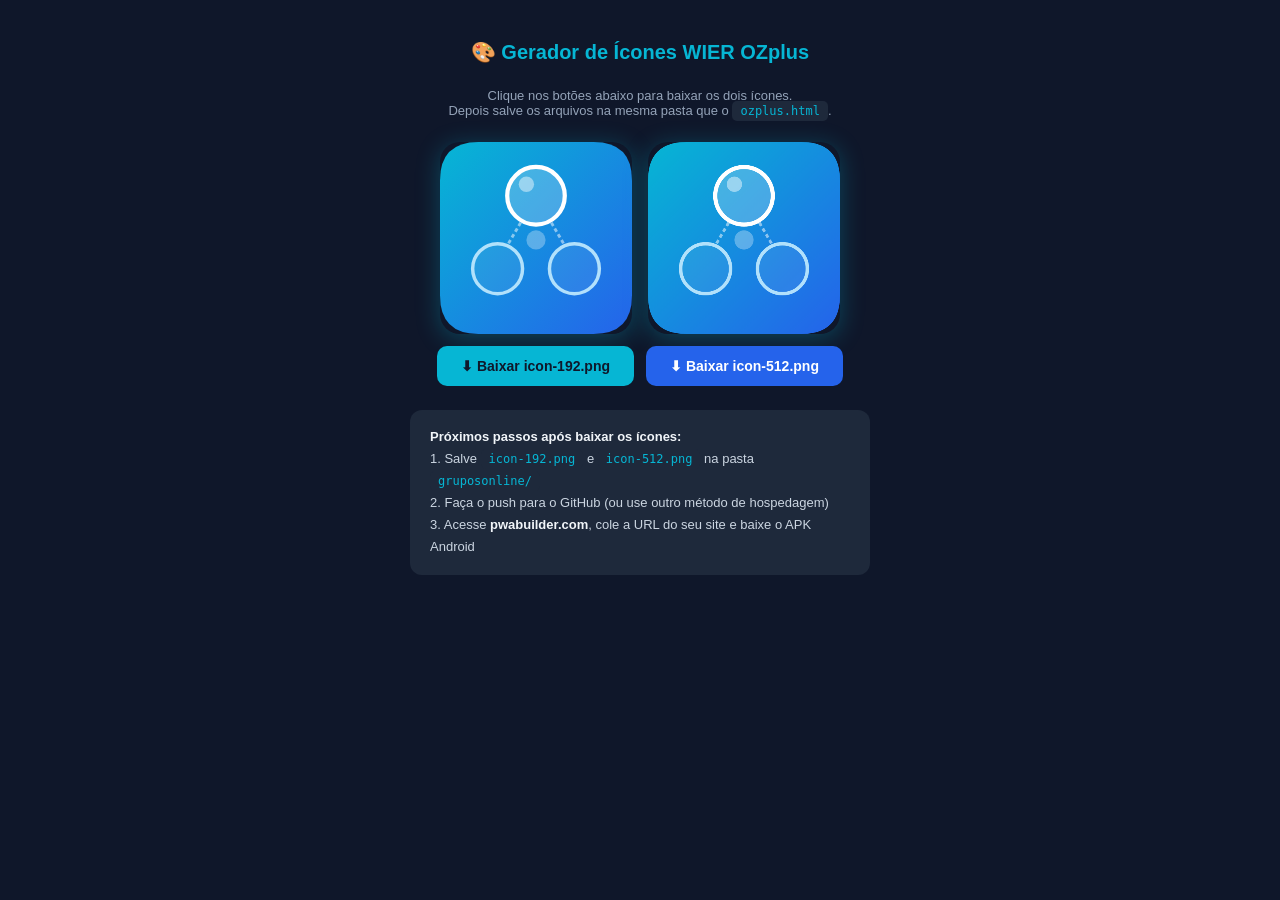
<file: gruposonline/generate-icons.html>
<!DOCTYPE html>
<html lang="pt-BR">
<head>
    <meta charset="UTF-8">
    <title>Gerador de Ícones — WIER OZplus</title>
    <style>
        body {
            background: #0f172a;
            color: white;
            font-family: sans-serif;
            display: flex;
            flex-direction: column;
            align-items: center;
            padding: 32px 16px;
            gap: 24px;
        }
        h2 { margin: 0; color: #06b6d4; font-size: 20px; }
        p  { color: #94a3b8; font-size: 13px; text-align: center; margin: 0; }
        canvas { border-radius: 20px; box-shadow: 0 4px 24px rgba(6,182,212,0.3); }
        .btn {
            padding: 12px 24px;
            border: none;
            border-radius: 10px;
            font-size: 14px;
            font-weight: 700;
            cursor: pointer;
            transition: opacity 0.15s;
        }
        .btn:active { opacity: 0.8; }
        .row { display: flex; gap: 12px; flex-wrap: wrap; justify-content: center; }
        .box { display: flex; flex-direction: column; align-items: center; gap: 12px; }
        code { background: #1e293b; padding: 3px 8px; border-radius: 5px; font-size: 12px; color: #06b6d4; }
        .step { background: #1e293b; border-radius: 12px; padding: 16px 20px; max-width: 420px; font-size: 13px; color: #cbd5e1; line-height: 1.7; }
        .step strong { color: #f1f5f9; }
    </style>
</head>
<body>

    <h2>🎨 Gerador de Ícones WIER OZplus</h2>
    <p>Clique nos botões abaixo para baixar os dois ícones.<br>
       Depois salve os arquivos na mesma pasta que o <code>ozplus.html</code>.</p>

    <div class="row">
        <div class="box">
            <canvas id="c192" width="192" height="192"></canvas>
            <button class="btn" style="background:#06b6d4; color:#0f172a;" onclick="download(192)">
                ⬇ Baixar icon-192.png
            </button>
        </div>
        <div class="box">
            <canvas id="c512" width="512" height="512" style="width:192px;height:192px;"></canvas>
            <button class="btn" style="background:#2563eb; color:white;" onclick="download(512)">
                ⬇ Baixar icon-512.png
            </button>
        </div>
    </div>

    <div class="step">
        <strong>Próximos passos após baixar os ícones:</strong><br>
        1. Salve <code>icon-192.png</code> e <code>icon-512.png</code> na pasta <code>gruposonline/</code><br>
        2. Faça o push para o GitHub (ou use outro método de hospedagem)<br>
        3. Acesse <strong>pwabuilder.com</strong>, cole a URL do seu site e baixe o APK Android
    </div>

    <script>
        function roundedRect(ctx, x, y, w, h, r) {
            ctx.beginPath();
            ctx.moveTo(x + r, y);
            ctx.lineTo(x + w - r, y);
            ctx.quadraticCurveTo(x + w, y, x + w, y + r);
            ctx.lineTo(x + w, y + h - r);
            ctx.quadraticCurveTo(x + w, y + h, x + w - r, y + h);
            ctx.lineTo(x + r, y + h);
            ctx.quadraticCurveTo(x, y + h, x, y + h - r);
            ctx.lineTo(x, y + r);
            ctx.quadraticCurveTo(x, y, x + r, y);
            ctx.closePath();
        }

        function drawIcon(canvas) {
            const s   = canvas.width;
            const ctx = canvas.getContext('2d');
            const sc  = s / 100; // fator de escala

            // Fundo com gradiente cyan → azul
            const grad = ctx.createLinearGradient(0, 0, s, s);
            grad.addColorStop(0, '#06b6d4');
            grad.addColorStop(1, '#2563eb');

            roundedRect(ctx, 0, 0, s, s, s * 0.20);
            ctx.fillStyle = grad;
            ctx.fill();

            const cx = s / 2;
            const cy = s / 2;

            // ── Molécula O₃ ──

            // Átomo superior (central, maior)
            ctx.lineWidth   = sc * 2.2;
            ctx.strokeStyle = 'white';
            ctx.fillStyle   = 'rgba(255,255,255,0.22)';
            ctx.beginPath();
            ctx.arc(cx, cy - 22 * sc, 15 * sc, 0, Math.PI * 2);
            ctx.fill();
            ctx.stroke();

            // Átomo inferior esquerdo
            ctx.lineWidth   = sc * 1.8;
            ctx.strokeStyle = 'rgba(186,230,253,0.95)';
            ctx.fillStyle   = 'rgba(255,255,255,0.07)';
            ctx.beginPath();
            ctx.arc(cx - 20 * sc, cy + 16 * sc, 13 * sc, 0, Math.PI * 2);
            ctx.fill();
            ctx.stroke();

            // Átomo inferior direito
            ctx.beginPath();
            ctx.arc(cx + 20 * sc, cy + 16 * sc, 13 * sc, 0, Math.PI * 2);
            ctx.fill();
            ctx.stroke();

            // Ligações tracejadas
            ctx.setLineDash([sc * 2, sc * 1.5]);
            ctx.strokeStyle = 'rgba(255,255,255,0.5)';
            ctx.lineWidth   = sc * 1.5;

            ctx.beginPath();
            ctx.moveTo(cx - 8  * sc, cy - 8  * sc);
            ctx.lineTo(cx - 15 * sc, cy + 4  * sc);
            ctx.stroke();

            ctx.beginPath();
            ctx.moveTo(cx + 8  * sc, cy - 8  * sc);
            ctx.lineTo(cx + 15 * sc, cy + 4  * sc);
            ctx.stroke();

            ctx.setLineDash([]);

            // Ponto de ressonância central
            ctx.fillStyle = 'rgba(255,255,255,0.3)';
            ctx.beginPath();
            ctx.arc(cx, cy + 1 * sc, 5 * sc, 0, Math.PI * 2);
            ctx.fill();

            // Brilho no átomo superior
            ctx.fillStyle = 'rgba(255,255,255,0.45)';
            ctx.beginPath();
            ctx.arc(cx - 5 * sc, cy - 28 * sc, 4 * sc, 0, Math.PI * 2);
            ctx.fill();
        }

        function download(size) {
            const canvas = document.getElementById(`c${size}`);
            const a      = document.createElement('a');
            a.href       = canvas.toDataURL('image/png');
            a.download   = `icon-${size}.png`;
            a.click();
        }

        // Desenha previews ao carregar
        window.onload = () => {
            drawIcon(document.getElementById('c192'));
            drawIcon(document.getElementById('c512'));
        };
    </script>
</body>
</html>
</file>
